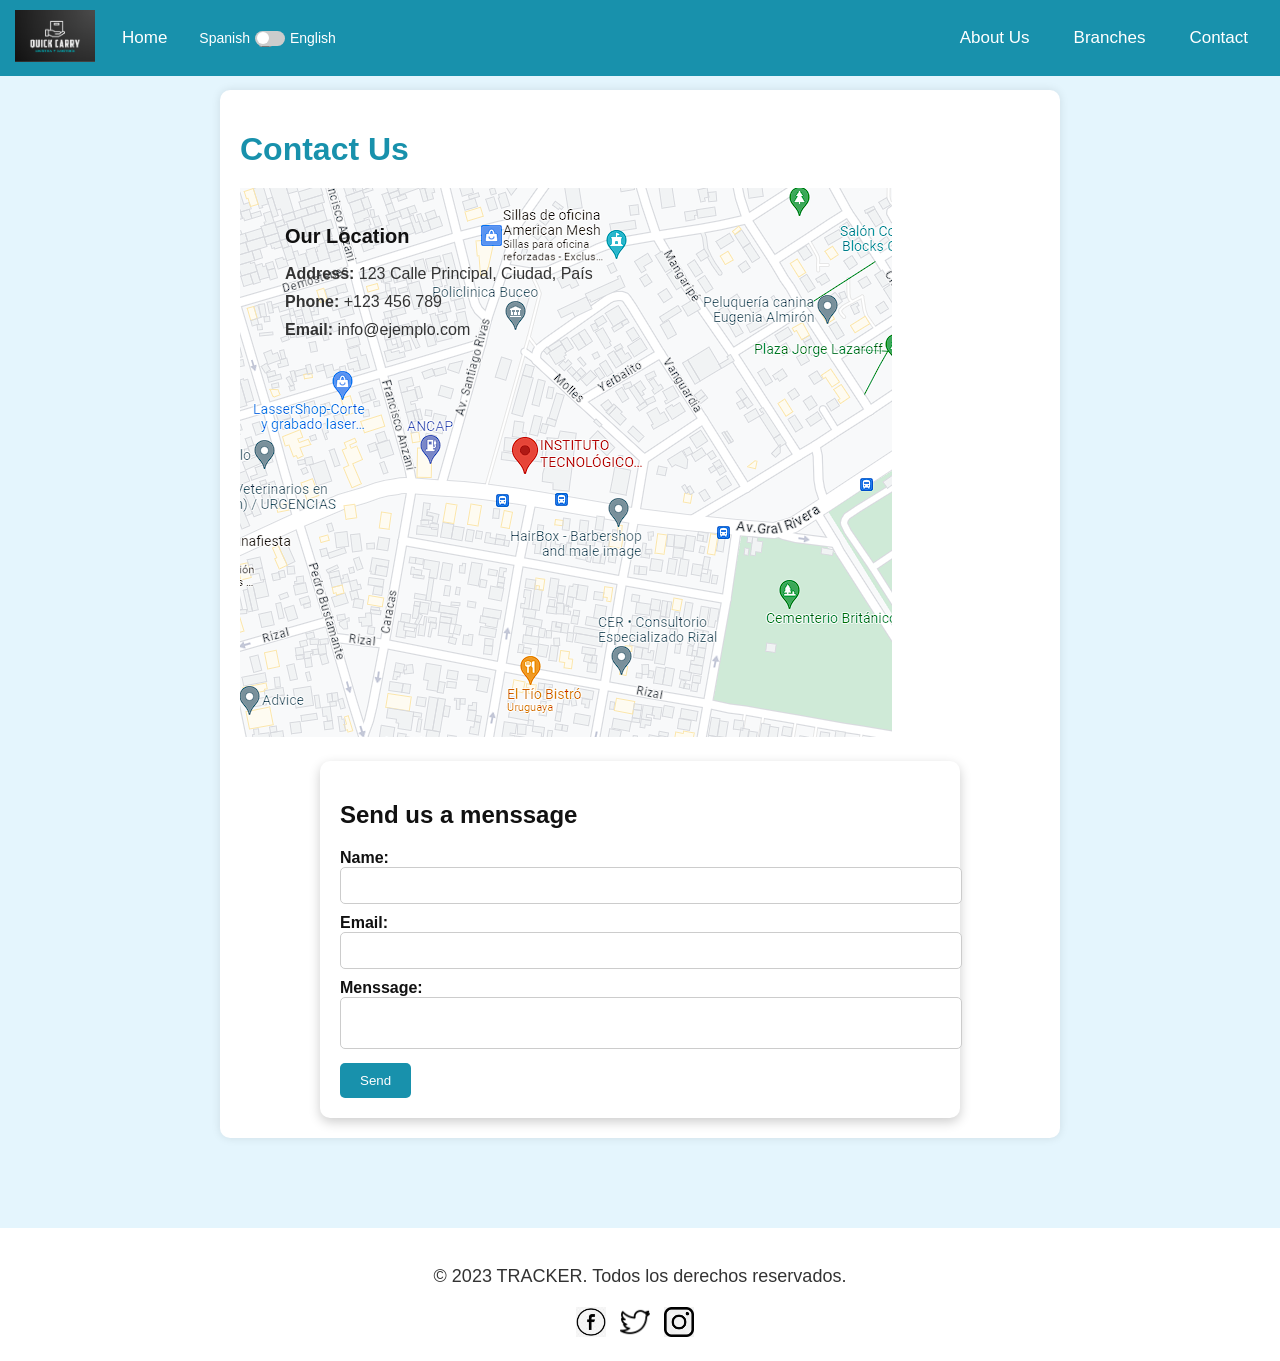
<file: Html EN/contacto.html>
<!DOCTYPE html>
<html lang="en">

<head>
  <meta charset="UTF-8">
  <meta name="viewport" content="width=device-width, initial-scale=1.0">
  <title>Contact</title>
  <link rel="stylesheet" href="/Css/contacto.css">
  <script src="/JavaScript/navbar.js"></script>
</head>

<body>
  <header>
    <nav>
      <div class="izquierda">
        <div class="logo">
          <img src="/Imagenes/quickcarry1.png" alt="QuickCarry Logo" />
        </div>
        <ul>
          <div class="elementoNav">
            <li><a href="index.html">Home</a></li>
          </div>
        </ul>
        <div class="idioma-container">
          <span class="idioma-label">Spanish</span>
          <label class="switch">
            <input type="checkbox" id="idiomaCheckbox">
            <span class="slider round"></span>
          </label>
          <span class="idioma-label">English</span>
        </div>
        <script>
          const checkbox = document.getElementById('idiomaCheckbox');

          checkbox.addEventListener('change', function () {
            if (checkbox.checked) {
              localStorage.setItem('idioma', 'ingles');
              window.location.href = '/HTML EN/contacto.html';
            } else {
              localStorage.setItem('idioma', 'espanol');
              window.location.href = '/HTML/contacto.html';
            }
          });

          const idiomaSeleccionado = localStorage.getItem('idioma');

          if (idiomaSeleccionado === 'ingles') {
            checkbox.checked = true;
          } else {
            checkbox.checked = false;
          }
        </script>
      </div>
      <div class="derecha">
        <ul>
          <div class="elementoNav">
            <li><a href="/Html EN/quienesSomos.html">About Us</a></li>
          </div>
          <div class="elementoNav">
            <li><a href="/Html EN/sucursales.html">Branches</a></li>
          </div>
          <div class="elementoNav">
            <li><a href="/Html EN/contacto.html">Contact</a></li>
          </div>
        </ul>
        <button id="menu-toggle" class="hamburger" aria-label="Open Menu">
          <span class="bar"></span>
          <span class="bar"></span>
          <span class="bar"></span>
        </button>
      </div>
    </nav>
  </header>

  <div class="contenedor">
    <h1>Contact Us</h1>
    <div class="informacion">
      <div class="mapa">
        <img src="/Imagenes/ubicacion.png" alt="Logo del QuickCarry"/>
      </div>
      <div class="detalles">
        <h2>Our Location</h2>
        <p><strong>Address:</strong> 123 Calle Principal, Ciudad, País</p>
        <p><strong>Phone:</strong> +123 456 789</p>
        <p><strong>Email:</strong> info@ejemplo.com</p>
      </div>
    </div>
    <form id="formulario-contacto" class="contact-form">
      <h2>Send us a menssage</h2>
      <div class="form-group">
        <label for="nombre">Name:</label>
        <input type="text" id="nombre" name="nombre" required>
      </div>
      <div class="form-group">
        <label for="email">Email:</label>
        <input type="email" id="email" name="email" required>
      </div>
      <div class="form-group">
        <label for="mensaje">Menssage:</label>
        <textarea id="mensaje" name="mensaje" required></textarea>
      </div>
      <button type="submit">Send</button>
    </form>
  </div>
  <footer>
    <p>&copy; 2023 TRACKER. Todos los derechos reservados.</p>
    <div class="social-icons">
      <a href="#"><img src="/Imagenes/facebook.png" alt="Facebook"></a>
      <a href="#"><img src="/Imagenes/twitter.png" alt="Twitter"></a>
      <a href="#"><img src="/Imagenes/instagram.png" alt="Instagram"></a>
    </div>
  </footer>
  <script src="/JavaScript/script.js"></script>
</body>

</html>
</file>
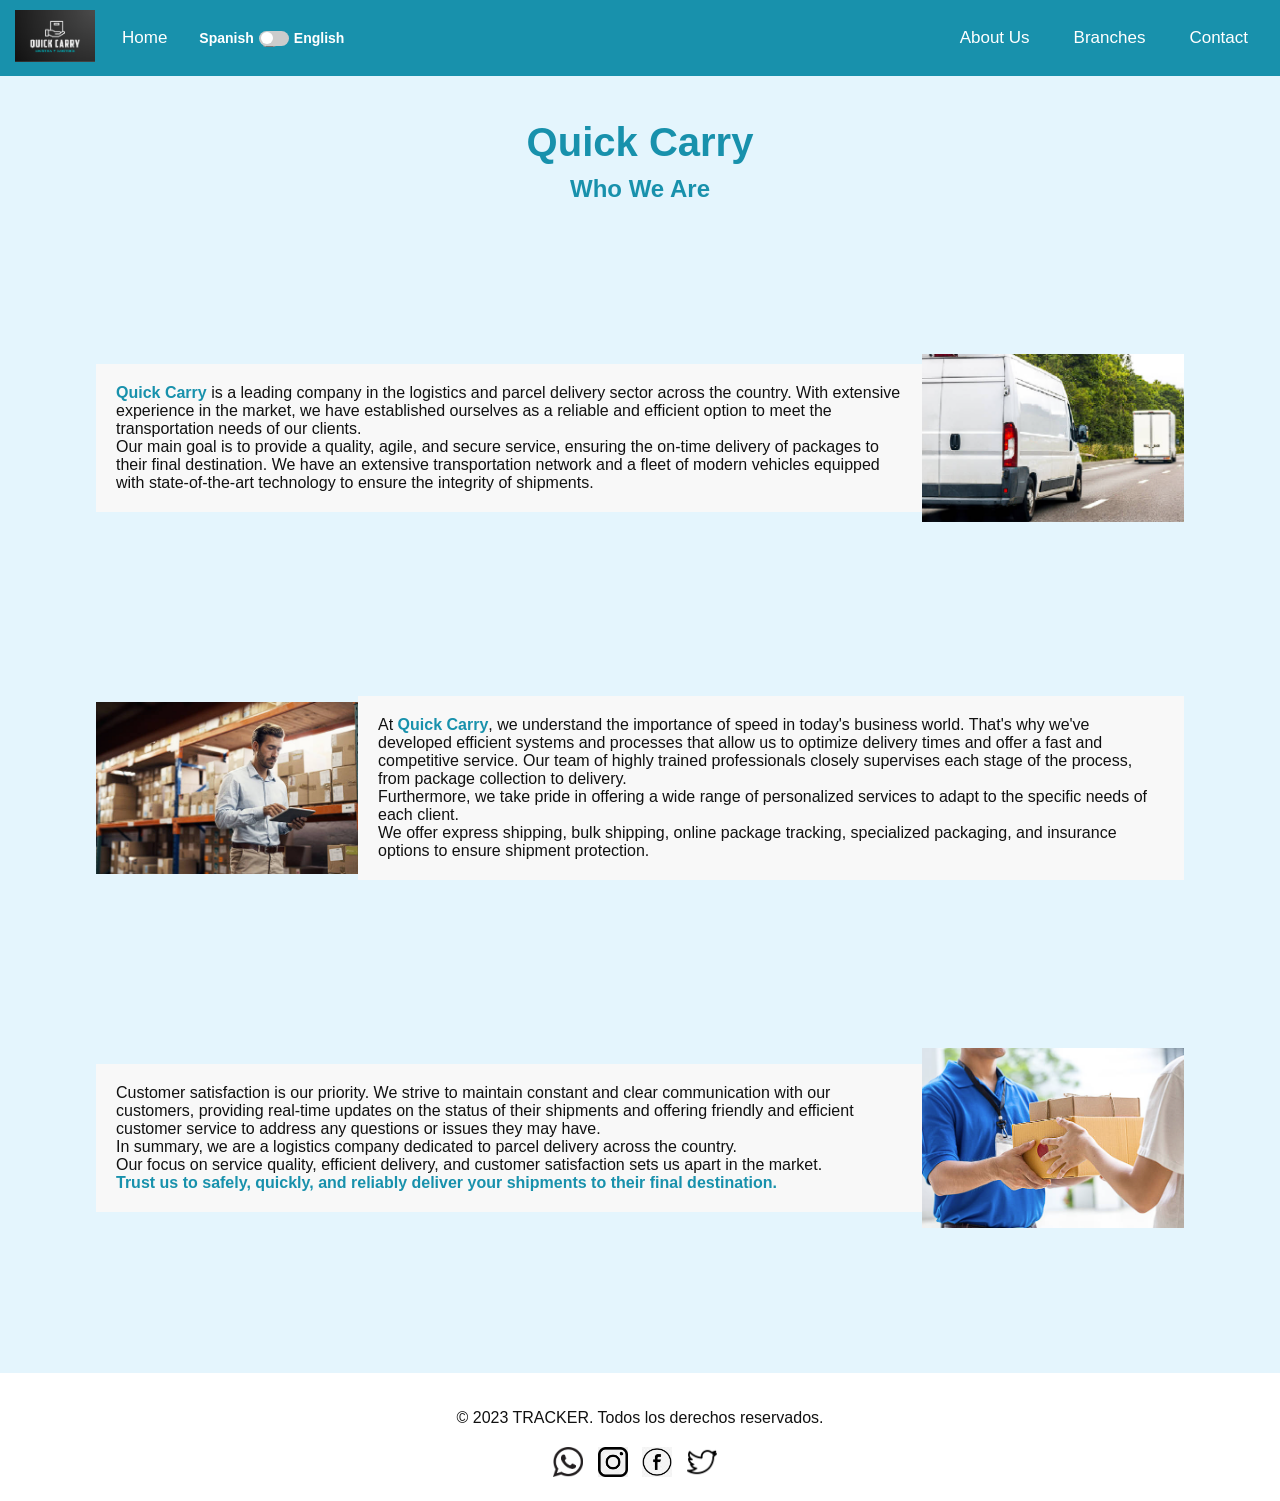
<file: Html EN/quienesSomos.html>
<!DOCTYPE html>
<html lang="en">

<head>
  <meta charset="UTF-8" />
  <meta name="viewport" content="width=device-width, initial-scale=1.0" />
  <title>Quick Carry</title>
  <link rel="stylesheet" href="/Css/quienesSomos.css" />
  <script src="/JavaScript/navbar.js"></script>
</head>

<body>
  <header>
    <nav>
      <div class="izquierda">
        <div class="logo">
          <img src="/Imagenes/quickcarry1.png" alt="QuickCarry Logo" />
        </div>
        <ul>
          <div class="elementoNav">
            <li><a href="index.html">Home</a></li>
          </div>
        </ul>
        <div class="idioma-container">
          <span class="idioma-label">Spanish</span>
          <label class="switch">
            <input type="checkbox" id="idiomaCheckbox">
            <span class="slider round"></span>
          </label>
          <span class="idioma-label">English</span>
        </div>
        <script>
          const checkbox = document.getElementById('idiomaCheckbox');

          checkbox.addEventListener('change', function () {
            if (checkbox.checked) {
              localStorage.setItem('idioma', 'ingles');
              window.location.href = '/HTML EN/quienesSomos.html';
            } else {
              localStorage.setItem('idioma', 'espanol');
              window.location.href = '/HTML/quienesSomos.html';
            }
          });

          const idiomaSeleccionado = localStorage.getItem('idioma');

          if (idiomaSeleccionado === 'ingles') {
            checkbox.checked = true;
          } else {
            checkbox.checked = false;
          }
        </script>
      </div>
      <div class="derecha">
        <ul>
        <ul>
          <div class="elementoNav">
            <li><a href="/Html EN/quienesSomos.html">About Us</a></li>
          </div>
          <div class="elementoNav">
            <li><a href="/Html EN/sucursales.html">Branches</a></li>
          </div>
          <div class="elementoNav">
            <li><a href="/Html EN/contacto.html">Contact</a></li>
          </div>
        </ul>
        <button id="menu-toggle" class="hamburger" aria-label="Open Menu">
          <span class="bar"></span>
          <span class="bar"></span>
          <span class="bar"></span>
        </button>
      </div>
    </nav>
  </header>

  <div class="titulo">
    <h1>Quick Carry</h1>
    <h2>Who We Are</h2>
  </div>

  <div class="container">
    <div class="fila">
      <div class="div1">
        <p>
          <span>Quick Carry</span> is a leading company in the logistics and parcel delivery sector across the country.
          With extensive experience in the market, we have established ourselves as a reliable and efficient option to
          meet the transportation needs of our clients.
          <br />
          Our main goal is to provide a quality, agile, and secure service, ensuring the on-time delivery of packages to
          their final destination. We have an extensive transportation network and a fleet of modern vehicles equipped
          with state-of-the-art technology to ensure the integrity of shipments.
        </p>
      </div>
      <div class="div2">
        <img src="/Imagenes/flete.png" alt="" />
      </div>
    </div>
    <div class="fila" id="columnaRevertida">
      <div class="div2">
        <img src="/Imagenes/empleado.png" alt="" />
      </div>
      <div class="div1">
        <p>
          At <span>Quick Carry</span>, we understand the importance of speed in today's business world. That's why we've
          developed efficient systems and processes that allow us to optimize delivery times and offer a fast and
          competitive service. Our team of highly trained professionals closely supervises each stage of the process,
          from package collection to delivery.
          <br />
          Furthermore, we take pride in offering a wide range of personalized services to adapt to the specific needs of
          each client.
          <br />
          We offer express shipping, bulk shipping, online package tracking, specialized packaging, and insurance
          options to ensure shipment protection.
        </p>
      </div>
    </div>
    <div class="fila">
      <div class="div1">
        <p>
          Customer satisfaction is our priority. We strive to maintain constant and clear communication with our
          customers, providing real-time updates on the status of their shipments and offering friendly and efficient
          customer service to address any questions or issues they may have.
          <br />
          In summary, we are a logistics company dedicated to parcel delivery across the country.
          <br />
          Our focus on service quality, efficient delivery, and customer satisfaction sets us apart in the market.
          <br />
          <span class="resaltado">Trust us to safely, quickly, and reliably deliver your shipments to their final
            destination.</span>
        </p>
      </div>
      <div class="div2">
        <img src="/Imagenes/entrega.png" alt="" />
      </div>
    </div>
  </div>

  <footer>
    <p>&copy; 2023 TRACKER. Todos los derechos reservados.</p>
    <div class="social-icons">
      <a href="#"><img src="/Imagenes/whatsapp.png" alt="WhatsApp" /></a>
      <a href="#"><img src="/Imagenes/instagram.png" alt="Instagram" /></a>
      <a href="#"><img src="/Imagenes/facebook.png" alt="Facebook" /></a>
      <a href="#"><img src="/Imagenes/twitter.png" alt="Twitter" /></a>
    </div>
  </footer>
</body>

</html>
</file>
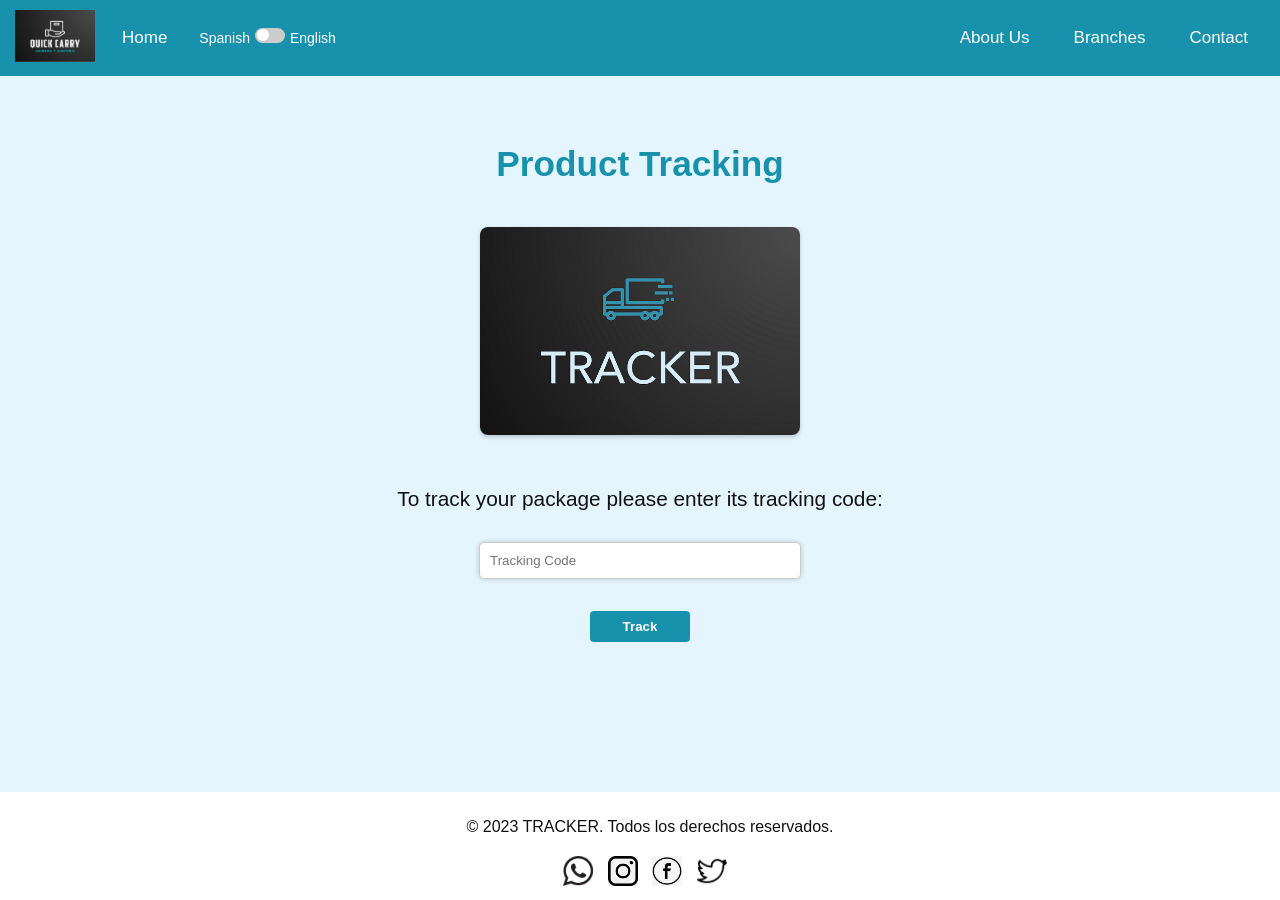
<file: Html EN/seguimiento.html>
<!DOCTYPE html>
<html lang="en">
<head>
    <meta charset="UTF-8">
    <meta name="viewport" content="width=device-width, initial-scale=1.0">
    <title>Seguimiento</title>
    <link rel="stylesheet" href="/Css/seguimiento.css">
    <script src="/JavaScript/navbar.js"></script>
    <script src="/JavaScript/seguimiento.js"></script>
</head>
<body>
  <header>
    <nav>
      <div class="izquierda">
        <div class="logo">
          <img src="/Imagenes/quickcarry1.png" alt="Logo del QuickCarry" />
        </div>
        <ul>
          <div class="elementoNav">
            <li><a href="/Html EN/index.html">Home</a></li>
          </div>
        </ul>
        <div class="idioma-container">
          <span class="idioma-label">Spanish</span>
          <label class="switch">
            <input type="checkbox" id="idiomaCheckbox">
            <span class="slider round"></span>
          </label>
          <span class="idioma-label">English</span>
        </div>
        <script>
          const checkbox = document.getElementById('idiomaCheckbox');

          checkbox.addEventListener('change', function () {
            if (checkbox.checked) {
              localStorage.setItem('idioma', 'ingles');
              window.location.href = '/HTML EN/seguimiento.html';
            } else {
              localStorage.setItem('idioma', 'espanol');
              window.location.href = '/HTML/seguimiento.html';
            }
          });

          const idiomaSeleccionado = localStorage.getItem('idioma');

          if (idiomaSeleccionado === 'ingles') {
            checkbox.checked = true;
          } else {
            checkbox.checked = false;
          }
        </script>
      </div>
      <div class="derecha">
            <ul>
              <div class="elementoNav">
                <li><a href="/Html EN/quienesSomos.html">About Us</a></li>
              </div>
              <div class="elementoNav">
                <li><a href="/Html EN/sucursales.html">Branches</a></li>
              </div>
              <div class="elementoNav">
                <li><a href="/Html EN/contacto.html">Contact</a></li>
              </div>
            </ul>
            <button id="menu-toggle" class="hamburger" aria-label="Abrir menú">
              <span class="bar"></span>
              <span class="bar"></span>
              <span class="bar"></span>
            </button>
          </div>
        </nav>
      </header>

      <h1>Product Tracking</h1>

      <div class="container">

        <div id="logo">
            <img src="/Imagenes/LogoDelSistema.png" alt="Logo Tracker" >
        </div>

        <div class="formRastreo">
            <form method="get" id="rastrearForm">
                <label for="codRastreo">To track your package please enter its tracking code:</label>
                <input type="text" name="codRastreo" id="codRastreo" placeholder="Tracking Code" required>
                <button type="submit" id="rastrear">Track</button>
            </form>
        </div>
      </div>

      <footer>
        <p>&copy; 2023 TRACKER. Todos los derechos reservados.</p>
        <div class="social-icons">
          <a href="#"><img src="/Imagenes/whatsapp.png" alt="WhatsApp" /></a>
          <a href="#"><img src="/Imagenes/instagram.png" alt="Instagram" /></a>
          <a href="#"><img src="/Imagenes/facebook.png" alt="Facebook" /></a>
          <a href="#"><img src="/Imagenes/twitter.png" alt="Twitter" /></a>
        </div>
      </footer>

      <script src="/node_modules/sweetalert2/dist/sweetalert2.all.min.js"></script>
</body>
</html>
</file>
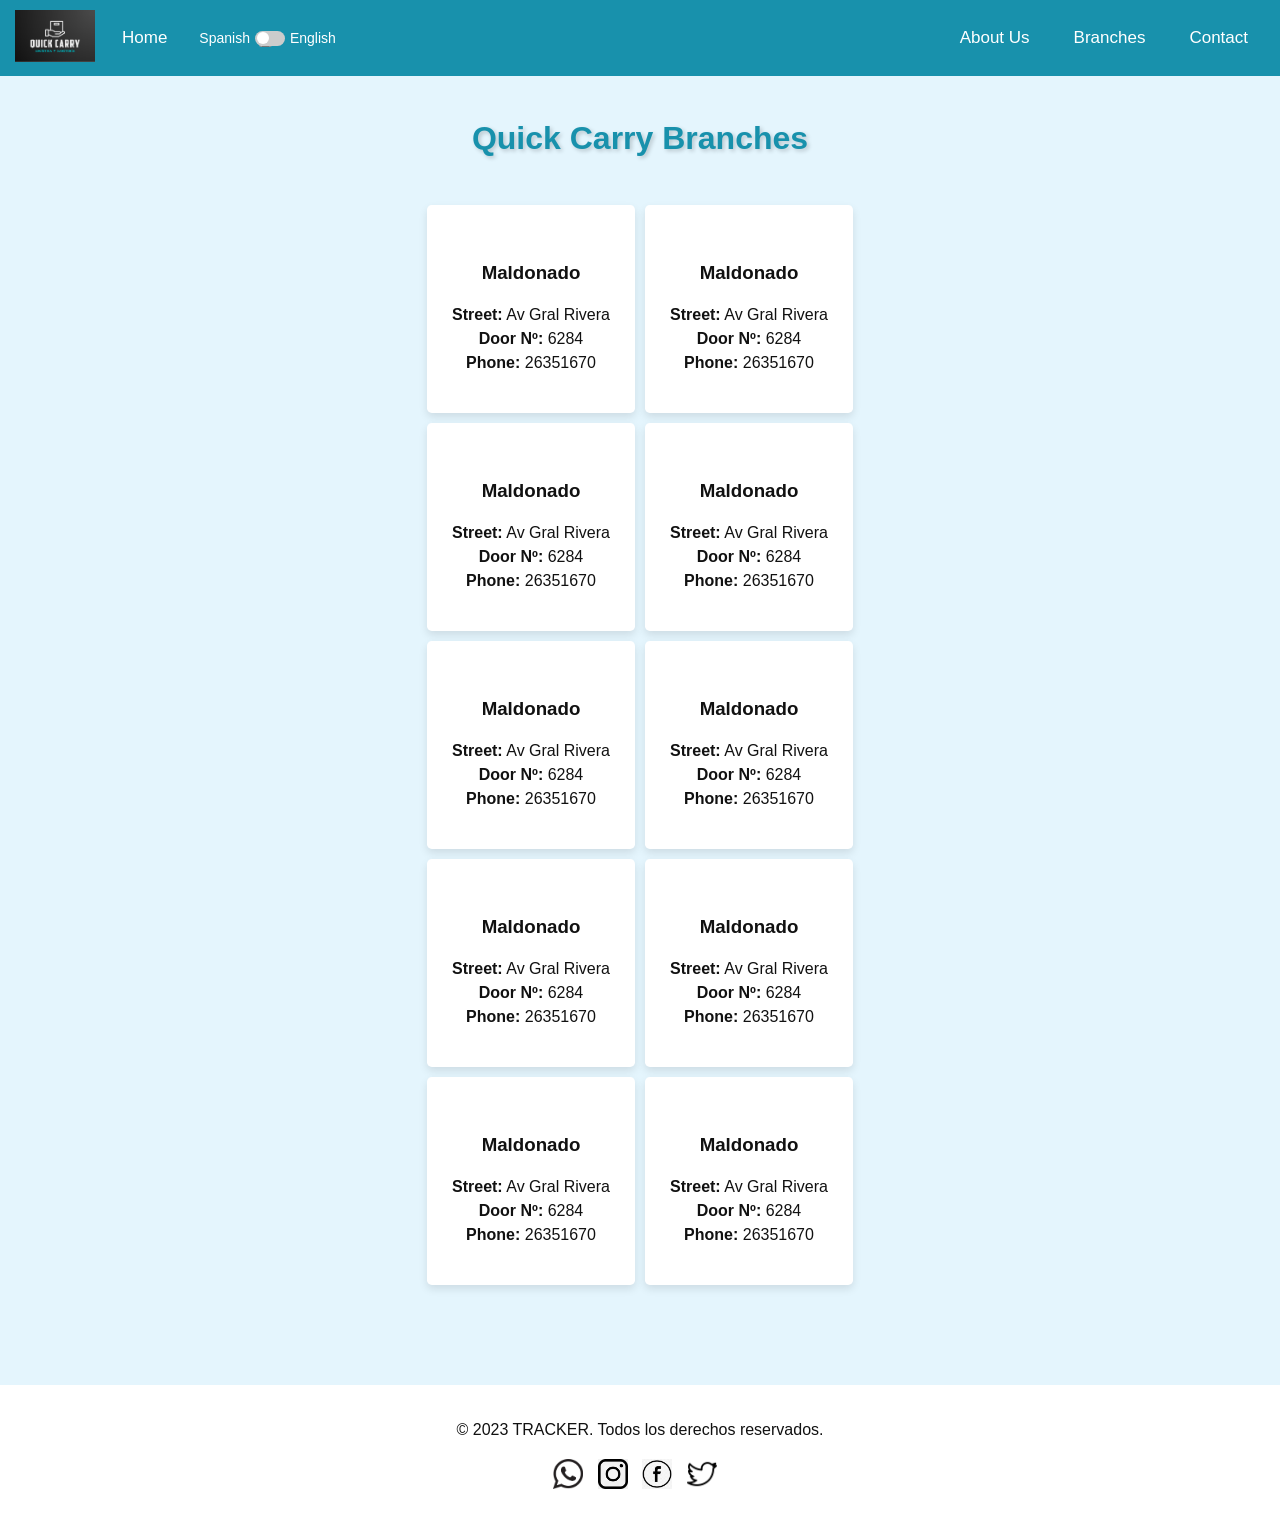
<file: Html EN/sucursales.html>
<!DOCTYPE html>
<html lang="en">

<head>
  <meta charset="UTF-8">
  <meta name="viewport" content="width=device-width, initial-scale=1.0">
  <title>Sucursales</title>
  <link rel="stylesheet" href="/Css/sucursales.css">
  <script src="/JavaScript/navbar.js"></script>
</head>

<body>
  <header>
    <nav>
      <div class="izquierda">
        <div class="logo">
          <img src="/Imagenes/quickcarry1.png" alt="QuickCarry Logo" />
        </div>
        <ul>
          <div class="elementoNav">
            <li><a href="index.html">Home</a></li>
          </div>
        </ul>
        <div class="idioma-container">
          <span class="idioma-label">Spanish</span>
          <label class="switch">
            <input type="checkbox" id="idiomaCheckbox">
            <span class="slider round"></span>
          </label>
          <span class="idioma-label">English</span>
        </div>
        <script>
          const checkbox = document.getElementById('idiomaCheckbox');

          checkbox.addEventListener('change', function () {
            if (checkbox.checked) {
              localStorage.setItem('idioma', 'ingles');
              window.location.href = '/HTML EN/sucursales.html';
            } else {
              localStorage.setItem('idioma', 'espanol');
              window.location.href = '/HTML/sucursales.html';
            }
          });

          const idiomaSeleccionado = localStorage.getItem('idioma');

          if (idiomaSeleccionado === 'ingles') {
            checkbox.checked = true;
          } else {
            checkbox.checked = false;
          }
        </script>
      </div>
      <div class="derecha">
        <ul>
          <div class="elementoNav">
            <li><a href="/Html EN/quienesSomos.html">About Us</a></li>
          </div>
          <div class="elementoNav">
            <li><a href="/Html EN/sucursales.html">Branches</a></li>
          </div>
          <div class="elementoNav">
            <li><a href="/Html EN/contacto.html">Contact</a></li>
          </div>
        </ul>
        <button id="menu-toggle" class="hamburger" aria-label="Open Menu">
          <span class="bar"></span>
          <span class="bar"></span>
          <span class="bar"></span>
        </button>
      </div>
    </nav>
  </header>

  <h1>Quick Carry Branches</h1>

  <div class="container">
    <div class="sucursal">
      <h3>Maldonado</h3>
      <span><span class="negrita">Street:</span> Av Gral Rivera</span>
      <span><span class="negrita">Door Nº:</span> 6284</span>
      <span><span class="negrita">Phone:</span> 26351670</span>
    </div>
    <div class="sucursal">
      <h3>Maldonado</h3>
      <span><span class="negrita">Street:</span> Av Gral Rivera</span>
      <span><span class="negrita">Door Nº:</span> 6284</span>
      <span><span class="negrita">Phone:</span> 26351670</span>
    </div>
    <div class="sucursal">
      <h3>Maldonado</h3>
      <span><span class="negrita">Street:</span> Av Gral Rivera</span>
      <span><span class="negrita">Door Nº:</span> 6284</span>
      <span><span class="negrita">Phone:</span> 26351670</span>
    </div>
    <div class="sucursal">
      <h3>Maldonado</h3>
      <span><span class="negrita">Street:</span> Av Gral Rivera</span>
      <span><span class="negrita">Door Nº:</span> 6284</span>
      <span><span class="negrita">Phone:</span> 26351670</span>
    </div>
    <div class="sucursal">
      <h3>Maldonado</h3>
      <span><span class="negrita">Street:</span> Av Gral Rivera</span>
      <span><span class="negrita">Door Nº:</span> 6284</span>
      <span><span class="negrita">Phone:</span> 26351670</span>
    </div>
    <div class="sucursal">
      <h3>Maldonado</h3>
      <span><span class="negrita">Street:</span> Av Gral Rivera</span>
      <span><span class="negrita">Door Nº:</span> 6284</span>
      <span><span class="negrita">Phone:</span> 26351670</span>
    </div>
    <div class="sucursal">
      <h3>Maldonado</h3>
      <span><span class="negrita">Street:</span> Av Gral Rivera</span>
      <span><span class="negrita">Door Nº:</span> 6284</span>
      <span><span class="negrita">Phone:</span> 26351670</span>
    </div>
    <div class="sucursal">
      <h3>Maldonado</h3>
      <span><span class="negrita">Street:</span> Av Gral Rivera</span>
      <span><span class="negrita">Door Nº:</span> 6284</span>
      <span><span class="negrita">Phone:</span> 26351670</span>
    </div>
    <div class="sucursal">
      <h3>Maldonado</h3>
      <span><span class="negrita">Street:</span> Av Gral Rivera</span>
      <span><span class="negrita">Door Nº:</span> 6284</span>
      <span><span class="negrita">Phone:</span> 26351670</span>
    </div>
    <div class="sucursal">
      <h3>Maldonado</h3>
      <span><span class="negrita">Street:</span> Av Gral Rivera</span>
      <span><span class="negrita">Door Nº:</span> 6284</span>
      <span><span class="negrita">Phone:</span> 26351670</span>
    </div>
  </div>

  <footer>
    <p>&copy; 2023 TRACKER. Todos los derechos reservados.</p>
    <div class="social-icons">
      <a href="#"><img src="/Imagenes/whatsapp.png" alt="WhatsApp" /></a>
      <a href="#"><img src="/Imagenes/instagram.png" alt="Instagram" /></a>
      <a href="#"><img src="/Imagenes/facebook.png" alt="Facebook" /></a>
      <a href="#"><img src="/Imagenes/twitter.png" alt="Twitter" /></a>
    </div>
  </footer>
</body>

</html>
</file>
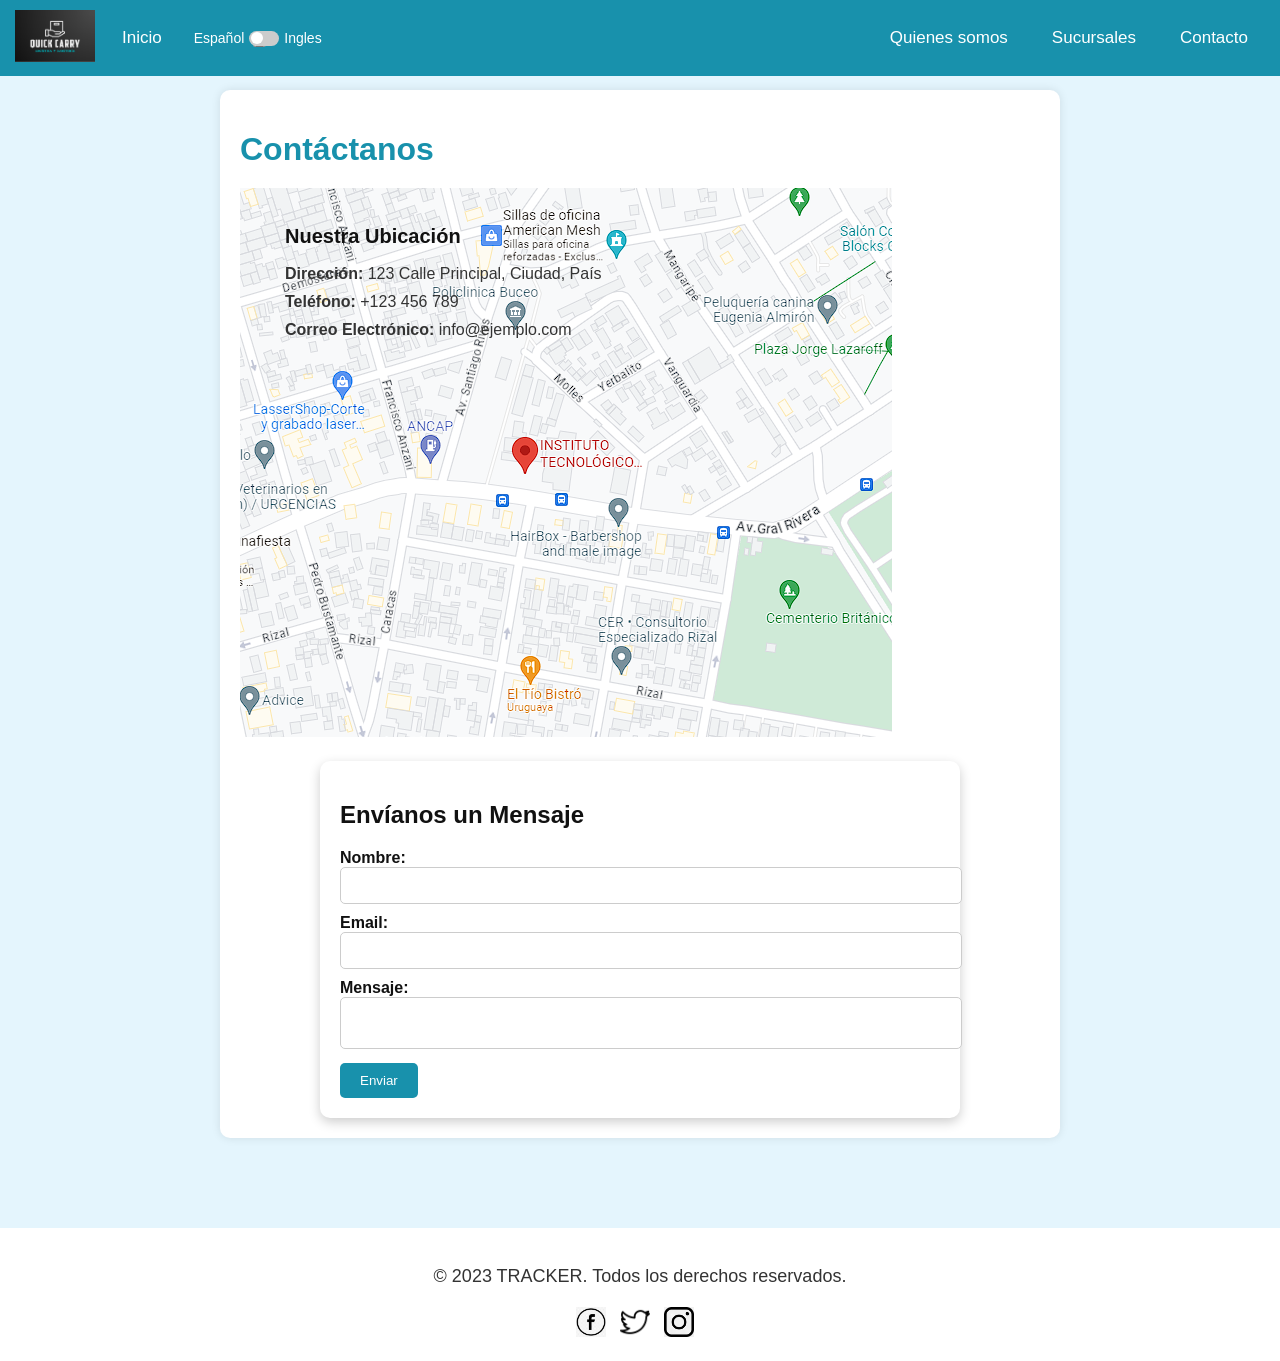
<file: Html/contacto.html>
<!DOCTYPE html>
<html lang="en">

<head>
  <meta charset="UTF-8">
  <meta name="viewport" content="width=device-width, initial-scale=1.0">
  <title>Contacto</title>
  <link rel="stylesheet" href="/Css/contacto.css">
  <script src="/JavaScript/navbar.js"></script>
</head>

<body>
  <header>
    <nav>
      <div class="izquierda">
        <div class="logo">
          <img src="/Imagenes/quickcarry1.png" alt="Logo del QuickCarry" />
        </div>
        <ul>
          <div class="elementoNav">
            <li><a href="index.html">Inicio</a></li>
          </div>
        </ul>
        <div class="idioma-container">
          <span class="idioma-label">Español</span>
          <label class="switch">
            <input type="checkbox" id="idiomaCheckbox">
            <span class="slider round"></span>
          </label>
          <span class="idioma-label">Ingles</span>
        </div>
        <script>
          const checkbox = document.getElementById('idiomaCheckbox');

          checkbox.addEventListener('change', function () {
            if (checkbox.checked) {
              localStorage.setItem('idioma', 'ingles');
              window.location.href = '/HTML EN/contacto.html';
            } else {
              localStorage.setItem('idioma', 'espanol');
              window.location.href = '/HTML/contacto.html';
            }
          });

          const idiomaSeleccionado = localStorage.getItem('idioma');

          if (idiomaSeleccionado === 'ingles') {
            checkbox.checked = true;
          } else {
            checkbox.checked = false;
          }
        </script>
      </div>
      <div class="derecha">
        <ul>
          <div class="elementoNav">
            <li><a href="/Html/quienesSomos.html">Quienes somos</a></li>
          </div>
          <div class="elementoNav">
            <li><a href="/Html/sucursales.html">Sucursales</a></li>
          </div>
          <div class="elementoNav">
            <li><a href="/Html/contacto.html">Contacto</a></li>
          </div>
        </ul>
        <button id="menu-toggle" class="hamburger" aria-label="Abrir menú">
          <span class="bar"></span>
          <span class="bar"></span>
          <span class="bar"></span>
        </button>
      </div>
    </nav>
  </header>

  <div class="contenedor">
    <h1>Contáctanos</h1>
    <div class="informacion">
      <div class="mapa">
        <img src="/Imagenes/ubicacion.png" alt="Mapa" />
      </div>
      <div class="detalles">
        <h2>Nuestra Ubicación</h2>
        <p><strong>Dirección:</strong> 123 Calle Principal, Ciudad, País</p>
        <p><strong>Teléfono:</strong> +123 456 789</p>
        <p><strong>Correo Electrónico:</strong> info@ejemplo.com</p>
      </div>
    </div>
    <form id="formulario-contacto" class="contact-form">
      <h2>Envíanos un Mensaje</h2>
      <div class="form-group">
        <label for="nombre">Nombre:</label>
        <input type="text" id="nombre" name="nombre" required>
      </div>
      <div class="form-group">
        <label for="email">Email:</label>
        <input type="email" id="email" name="email" required>
      </div>
      <div class="form-group">
        <label for="mensaje">Mensaje:</label>
        <textarea id="mensaje" name="mensaje" required></textarea>
      </div>
      <button type="submit">Enviar</button>
    </form>
  </div>
  <footer>
    <p>&copy; 2023 TRACKER. Todos los derechos reservados.</p>
    <div class="social-icons">
      <a href="#"><img src="/Imagenes/facebook.png" alt="Facebook"></a>
      <a href="#"><img src="/Imagenes/twitter.png" alt="Twitter"></a>
      <a href="#"><img src="/Imagenes/instagram.png" alt="Instagram"></a>
    </div>
  </footer>
  <script src="/JavaScript/script.js"></script>
</body>

</html>
</file>
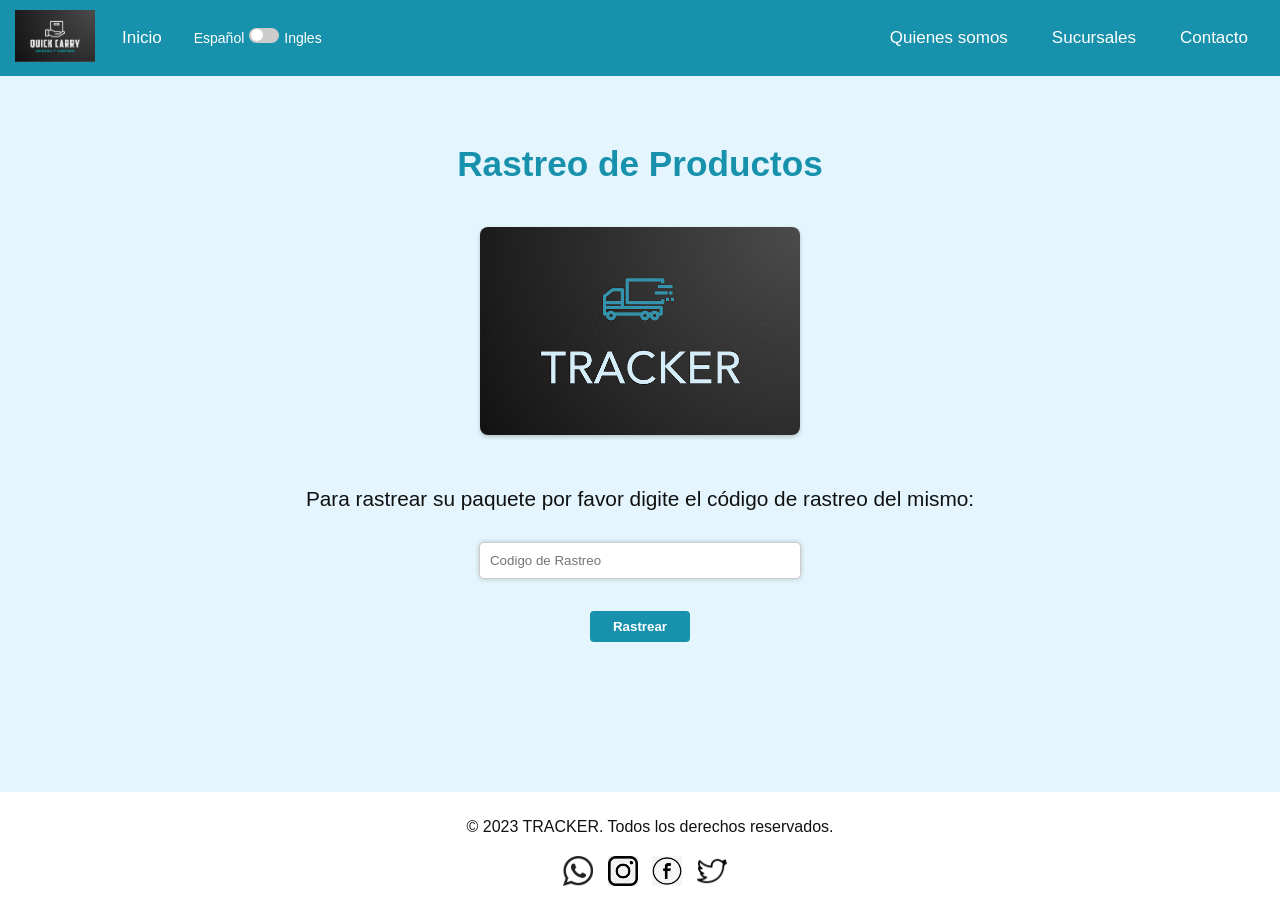
<file: Html/infoPaquetes.html>
<!DOCTYPE html>
<html lang="en">
  <head>
    <meta charset="UTF-8" />
    <meta name="viewport" content="width=device-width, initial-scale=1.0" />
    <title>Datos del Paquete</title>
    <link rel="stylesheet" href="/Css/infoPaquetes.css" />
    <link
      rel="stylesheet"
      href="https://cdnjs.cloudflare.com/ajax/libs/font-awesome/6.0.0-beta3/css/all.min.css"
    />
    <script src="/JavaScript/navbar.js"></script>
    <script src="/JavaScript/infoPaquete.js"></script>
  </head>

  <body>
    <header>
      <nav>
        <div class="izquierda">
          <div class="logo">
            <img src="/Imagenes/quickcarry1.png" alt="Logo del QuickCarry" />
          </div>
          <ul>
            <div class="elementoNav">
              <li><a href="index.html">Inicio</a></li>
            </div>
          </ul>
          <div class="idioma-container">
            <span class="idioma-label">Español</span>
            <label class="switch">
              <input type="checkbox" id="idiomaCheckbox">
              <span class="slider round"></span>
            </label>
            <span class="idioma-label">Ingles</span>
          </div>
          <script>
            const checkbox = document.getElementById('idiomaCheckbox');
  
            checkbox.addEventListener('change', function () {
              if (checkbox.checked) {
                localStorage.setItem('idioma', 'ingles');
                location.reload();
                //window.location.href = '/HTML EN/infoPaquetes.html';
              } else {
                localStorage.setItem('idioma', 'espanol');
                location.reload();
               //window.location.href = '/HTML/infoPaquetes.html';
              }
            });
  
            const idiomaSeleccionado = localStorage.getItem('idioma');
  
            if (idiomaSeleccionado === 'ingles') {
              checkbox.checked = true;
            } else {
              checkbox.checked = false;
            }
          </script>
        </div>
        <div class="derecha">
          <ul>
            <div class="elementoNav">
              <li><a href="/Html/quienesSomos.html">Quienes somos</a></li>
            </div>
            <div class="elementoNav">
              <li><a href="/Html/sucursales.html">Sucursales</a></li>
            </div>
            <div class="elementoNav">
              <li><a href="/Html/contacto.html">Contacto</a></li>
            </div>
          </ul>
          <button id="menu-toggle" class="hamburger" aria-label="Abrir menú">
            <span class="bar"></span>
            <span class="bar"></span>
            <span class="bar"></span>
          </button>
        </div>
      </nav>
    </header>

    <div class="container">
      <h1>Datos del Paquete</h1>
      <div class="datos" id="datos">
      </div>
      <a href="/Html/seguimiento.html" class="btn-volver" id="volver">Volver</a>
    </div>

    <footer>
        <p>&copy; 2023 TRACKER. Todos los derechos reservados.</p>
        <div class="social-icons">
          <a href="#"><img src="/Imagenes/whatsapp.png" alt="WhatsApp" /></a>
          <a href="#"><img src="/Imagenes/instagram.png" alt="Instagram" /></a>
          <a href="#"><img src="/Imagenes/facebook.png" alt="Facebook" /></a>
          <a href="#"><img src="/Imagenes/twitter.png" alt="Twitter" /></a>
        </div>
    </footer>

    <script src="/node_modules/sweetalert2/dist/sweetalert2.all.min.js"></script>

  </body>
</html>
</file>
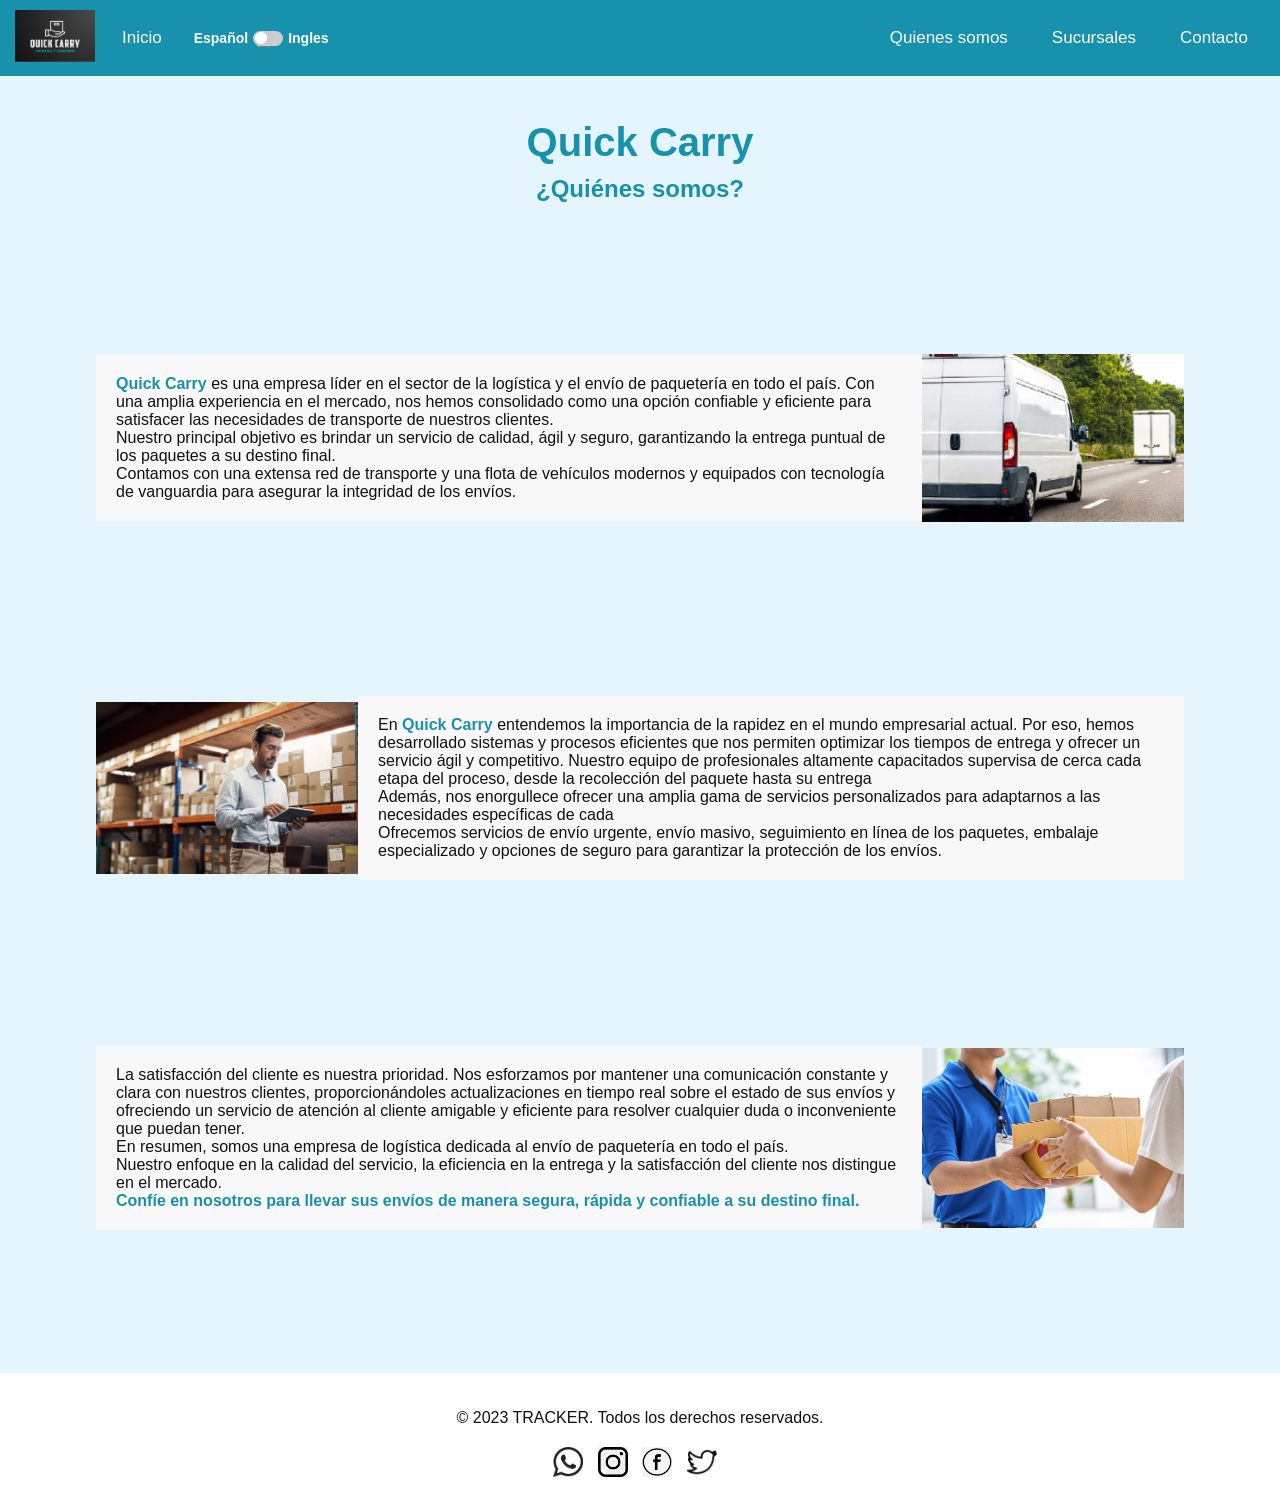
<file: Html/quienesSomos.html>
<!DOCTYPE html>
<html lang="en">
  <head>
    <meta charset="UTF-8" />
    <meta name="viewport" content="width=device-width, initial-scale=1.0" />
    <title>Quick Carry</title>
    <link rel="stylesheet" href="/Css/quienesSomos.css" />
    <script src="/JavaScript/navbar.js"></script>
  </head>

  <body>
    <header>
      <nav>
        <div class="izquierda">
          <div class="logo">
            <img src="/Imagenes/quickcarry1.png" alt="QuickCarry Logo" />
          </div>
          <ul>
            <div class="elementoNav">
              <li><a href="index.html">Inicio</a></li>
            </div>
          </ul>
          <div class="idioma-container">
            <span class="idioma-label">Español</span>
            <label class="switch">
              <input type="checkbox" id="idiomaCheckbox">
              <span class="slider round"></span>
            </label>
            <span class="idioma-label">Ingles</span>
          </div>
          <script>
            const checkbox = document.getElementById('idiomaCheckbox');
  
            checkbox.addEventListener('change', function () {
              if (checkbox.checked) {
                localStorage.setItem('idioma', 'ingles');
                window.location.href = '/HTML EN/quienesSomos.html';
              } else {
                localStorage.setItem('idioma', 'espanol');
                window.location.href = '/HTML/quienesSomos.html';
              }
            });
  
            const idiomaSeleccionado = localStorage.getItem('idioma');
  
            if (idiomaSeleccionado === 'ingles') {
              checkbox.checked = true;
            } else {
              checkbox.checked = false;
            }
          </script>
        </div>
        <div class="derecha">
          <ul>
            <div class="elementoNav">
              <li><a href="/Html/quienesSomos.html">Quienes somos</a></li>
            </div>
            <div class="elementoNav">
              <li><a href="/Html/sucursales.html">Sucursales</a></li>
            </div>
            <div class="elementoNav">
              <li><a href="/Html/contacto.html">Contacto</a></li>
            </div>
          </ul>
          <button id="menu-toggle" class="hamburger" aria-label="Abrir menú">
            <span class="bar"></span>
            <span class="bar"></span>
            <span class="bar"></span>
          </button>
        </div>
      </nav>
    </header>

    <div class="titulo">
      <h1>Quick Carry</h1>
      <h2>¿Quiénes somos?</h2>
    </div>

    <div class="container">
      <div class="fila">
        <div class="div1">
          <p>
            <span>Quick Carry</span> es una empresa líder en el sector de la logística y el
            envío de paquetería en todo el país. Con una amplia experiencia en
            el mercado, nos hemos consolidado como una opción confiable y
            eficiente para satisfacer las necesidades de transporte de nuestros
            clientes.
            <br />

            Nuestro principal objetivo es brindar un servicio de calidad, ágil y
            seguro, garantizando la entrega puntual de los paquetes a su destino
            final. <br />
            Contamos con una extensa red de transporte y una flota de vehículos
            modernos y equipados con tecnología de vanguardia para asegurar la
            integridad de los envíos.
          </p>
        </div>
        <div class="div2">
          <img src="/Imagenes/flete.png" alt="" />
        </div>
      </div>
      <div class="fila" id="columnaRevertida">
        <div class="div2">
          <img src="/Imagenes/empleado.png" alt="" />
        </div>
        <div class="div1">
          <p>
            En <span>Quick Carry</span> entendemos la importancia de la rapidez en el mundo
            empresarial actual. Por eso, hemos desarrollado sistemas y procesos
            eficientes que nos permiten optimizar los tiempos de entrega y
            ofrecer un servicio ágil y competitivo. Nuestro equipo de
            profesionales altamente capacitados supervisa de cerca cada etapa
            del proceso, desde la recolección del paquete hasta su entrega
            <br />
            Además, nos enorgullece ofrecer una amplia gama de servicios
            personalizados para adaptarnos a las necesidades específicas de cada
            <br />
            Ofrecemos servicios de envío urgente, envío masivo, seguimiento en
            línea de los paquetes, embalaje especializado y opciones de seguro
            para garantizar la protección de los envíos.
          </p>
        </div>
      </div>
      <div class="fila">
        <div class="div1">
          <p>
            La satisfacción del cliente es nuestra prioridad.
            Nos esforzamos por mantener una comunicación constante y clara con
            nuestros clientes, proporcionándoles actualizaciones en tiempo real
            sobre el estado de sus envíos y ofreciendo un servicio de atención
            al cliente amigable y eficiente para resolver cualquier duda o
            inconveniente que puedan tener. <br />
            En resumen, somos una empresa de logística dedicada al envío de
            paquetería en todo el país. <br />
            Nuestro enfoque en la calidad del servicio, la eficiencia en la
            entrega y la satisfacción del cliente nos distingue en el mercado.
            <br />
            <span class="resaltado">Confíe en nosotros para llevar sus envíos de manera segura, rápida y
            confiable a su destino final.</span>
          </p>
        </div>
        <div class="div2">
          <img src="/Imagenes/entrega.png" alt="" />
        </div>
      </div>
    </div>

    <footer>
      <p>&copy; 2023 TRACKER. Todos los derechos reservados.</p>
      <div class="social-icons">
        <a href="#"><img src="/Imagenes/whatsapp.png" alt="WhatsApp" /></a>
        <a href="#"><img src="/Imagenes/instagram.png" alt="Instagram" /></a>
        <a href="#"><img src="/Imagenes/facebook.png" alt="Facebook" /></a>
        <a href="#"><img src="/Imagenes/twitter.png" alt="Twitter" /></a>
      </div>
    </footer>
  </body>
</html>
</file>
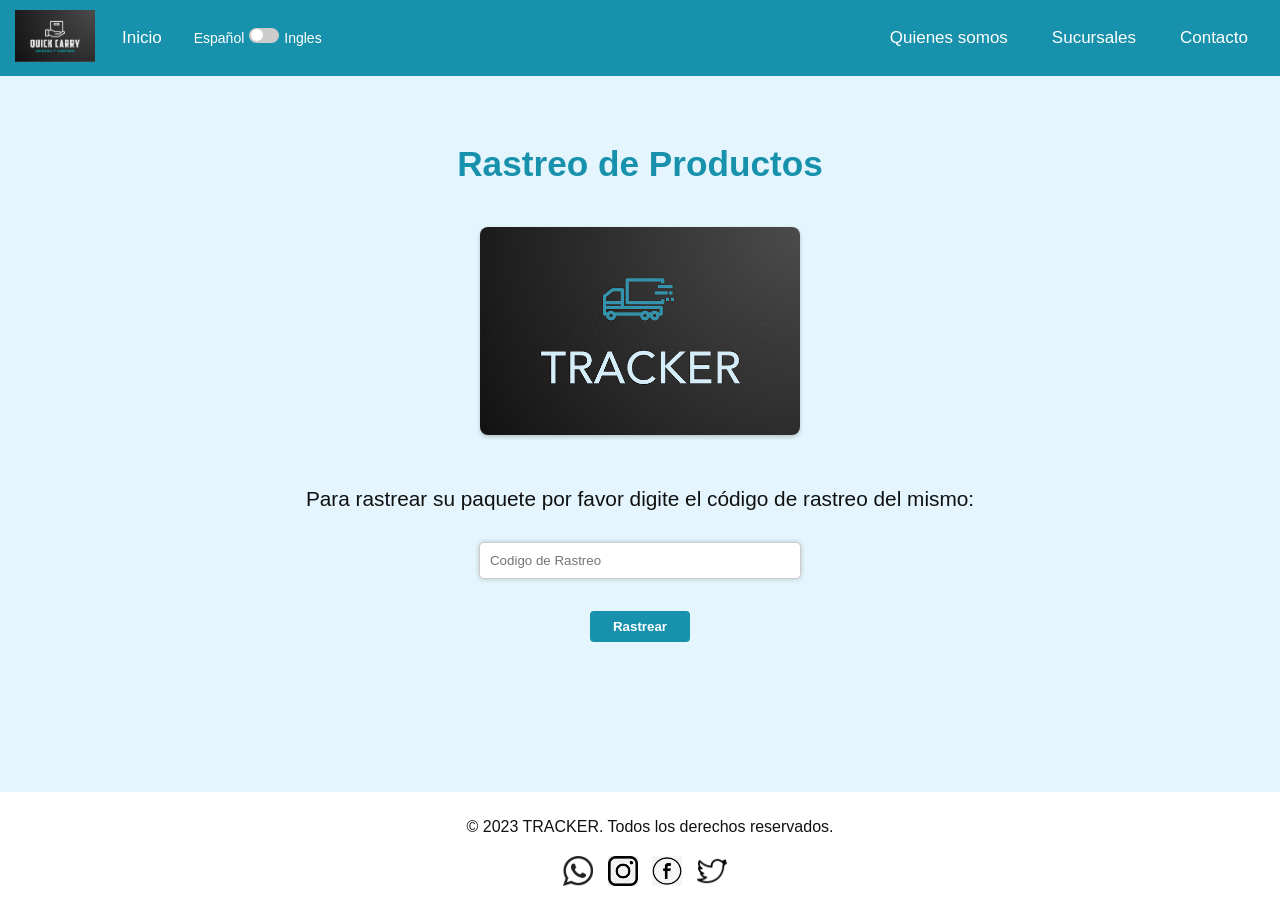
<file: Html/seguimiento.html>
<!DOCTYPE html>
<html lang="en">
<head>
    <meta charset="UTF-8">
    <meta name="viewport" content="width=device-width, initial-scale=1.0">
    <title>Seguimiento</title>
    <link rel="stylesheet" href="/Css/seguimiento.css">
    <script src="/JavaScript/navbar.js"></script>
    <script src="/JavaScript/seguimiento.js"></script>
</head>
<body>
  <header>
    <nav>
      <div class="izquierda">
        <div class="logo">
          <img src="/Imagenes/quickcarry1.png" alt="Logo del QuickCarry" />
        </div>
        <ul>
          <div class="elementoNav">
            <li><a href="index.html">Inicio</a></li>
          </div>
        </ul>
        <div class="idioma-container">
          <span class="idioma-label">Español</span>
          <label class="switch">
            <input type="checkbox" id="idiomaCheckbox">
            <span class="slider round"></span>
          </label>
          <span class="idioma-label">Ingles</span>
        </div>
        <script>
          const checkbox = document.getElementById('idiomaCheckbox');

          checkbox.addEventListener('change', function () {
            if (checkbox.checked) {
              localStorage.setItem('idioma', 'ingles');
              window.location.href = '/HTML EN/seguimiento.html';
            } else {
              localStorage.setItem('idioma', 'espanol');
              window.location.href = '/HTML/seguimiento.html';
            }
          });

          const idiomaSeleccionado = localStorage.getItem('idioma');

          if (idiomaSeleccionado === 'ingles') {
            checkbox.checked = true;
          } else {
            checkbox.checked = false;
          }
        </script>
      </div>
      <div class="derecha">
            <ul>
              <div class="elementoNav">
                <li><a href="/Html/quienesSomos.html">Quienes somos</a></li>
              </div>
              <div class="elementoNav">
                <li><a href="/Html/sucursales.html">Sucursales</a></li>
              </div>
              <div class="elementoNav">
                <li><a href="/Html/contacto.html">Contacto</a></li>
              </div>
            </ul>
            <button id="menu-toggle" class="hamburger" aria-label="Abrir menú">
              <span class="bar"></span>
              <span class="bar"></span>
              <span class="bar"></span>
            </button>
          </div>
        </nav>
      </header>

      <h1>Rastreo de Productos</h1>

      <div class="container">

        <div id="logo">
            <img src="/Imagenes/LogoDelSistema.png" alt="Logo Tracker" >
        </div>

        <div class="formRastreo">
            <form method="get" id="rastrearForm">
                <label for="codRastreo">Para rastrear su paquete por favor digite el código de rastreo del mismo:</label>
                <input type="text" name="codRastreo" id="codRastreo" placeholder="Codigo de Rastreo" required>
                <button type="submit" id="rastrear">Rastrear</button>
            </form>
        </div>
      </div>

      <footer>
        <p>&copy; 2023 TRACKER. Todos los derechos reservados.</p>
        <div class="social-icons">
          <a href="#"><img src="/Imagenes/whatsapp.png" alt="WhatsApp" /></a>
          <a href="#"><img src="/Imagenes/instagram.png" alt="Instagram" /></a>
          <a href="#"><img src="/Imagenes/facebook.png" alt="Facebook" /></a>
          <a href="#"><img src="/Imagenes/twitter.png" alt="Twitter" /></a>
        </div>
      </footer>

      <script src="/node_modules/sweetalert2/dist/sweetalert2.all.min.js"></script>
</body>
</html>
</file>
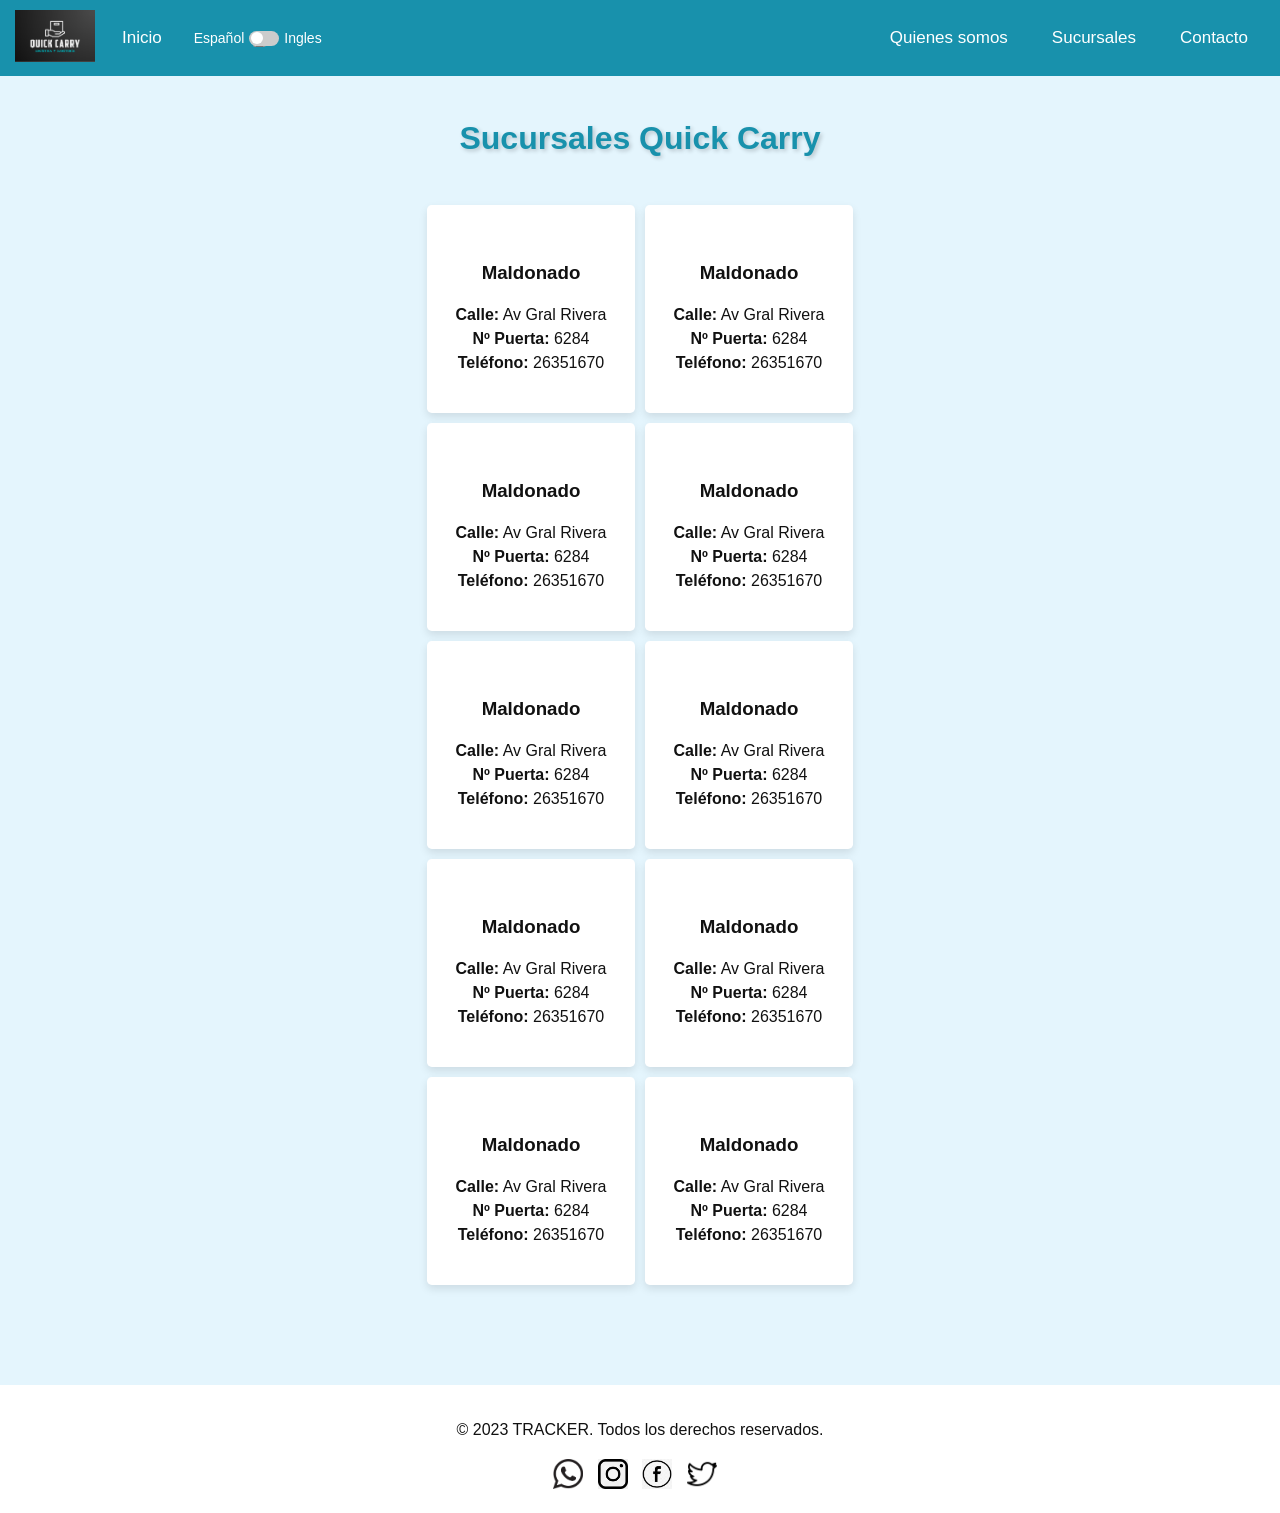
<file: Html/sucursales.html>
<!DOCTYPE html>
<html lang="en">
<head>
    <meta charset="UTF-8">
    <meta name="viewport" content="width=device-width, initial-scale=1.0">
    <title>Sucursales</title>
    <link rel="stylesheet" href="/Css/sucursales.css">
    <script src="/JavaScript/navbar.js"></script>
    <script src="/JavaScript/sucursales.js"></script>
</head>
<body>
  <header>
    <nav>
      <div class="izquierda">
        <div class="logo">
          <img src="/Imagenes/quickcarry1.png" alt="Logo del QuickCarry" />
        </div>
        <ul>
          <div class="elementoNav">
            <li><a href="index.html">Inicio</a></li>
          </div>
        </ul>
        <div class="idioma-container">
          <span class="idioma-label">Español</span>
          <label class="switch">
            <input type="checkbox" id="idiomaCheckbox">
            <span class="slider round"></span>
          </label>
          <span class="idioma-label">Ingles</span>
        </div>
        <script>
          const checkbox = document.getElementById('idiomaCheckbox');

          checkbox.addEventListener('change', function () {
            if (checkbox.checked) {
              localStorage.setItem('idioma', 'ingles');
              window.location.href = '/HTML EN/sucursales.html';
            } else {
              localStorage.setItem('idioma', 'espanol');
              window.location.href = '/HTML/sucursales.html';
            }
          });

          const idiomaSeleccionado = localStorage.getItem('idioma');

          if (idiomaSeleccionado === 'ingles') {
            checkbox.checked = true;
          } else {
            checkbox.checked = false;
          }
        </script>
      </div>
      <div class="derecha">
        <ul>
          <div class="elementoNav">
            <li><a href="/Html/quienesSomos.html">Quienes somos</a></li>
          </div>
          <div class="elementoNav">
            <li><a href="/Html/sucursales.html">Sucursales</a></li>
          </div>
          <div class="elementoNav">
            <li><a href="/Html/contacto.html">Contacto</a></li>
          </div>
        </ul>
        <button id="menu-toggle" class="hamburger" aria-label="Abrir menú">
          <span class="bar"></span>
          <span class="bar"></span>
          <span class="bar"></span>
        </button>
      </div>
    </nav>
  </header>

      <h1>Sucursales Quick Carry</h1>

      <div class="container" id="container">
        <div class="sucursal">
            <h3>Maldonado</h3>
            <span><span class="negrita">Calle:</span> Av Gral Rivera</span>
            <span><span class="negrita">Nº Puerta:</span> 6284</span>
            <span><span class="negrita">Teléfono:</span> 26351670</span>
        </div>
        <div class="sucursal">
            <h3>Maldonado</h3>
            <span><span class="negrita">Calle:</span> Av Gral Rivera</span>
            <span><span class="negrita">Nº Puerta:</span> 6284</span>
            <span><span class="negrita">Teléfono:</span> 26351670</span>
        </div>
        <div class="sucursal">
            <h3>Maldonado</h3>
            <span><span class="negrita">Calle:</span> Av Gral Rivera</span>
            <span><span class="negrita">Nº Puerta:</span> 6284</span>
            <span><span class="negrita">Teléfono:</span> 26351670</span>
        </div>
        <div class="sucursal">
            <h3>Maldonado</h3>
            <span><span class="negrita">Calle:</span> Av Gral Rivera</span>
            <span><span class="negrita">Nº Puerta:</span> 6284</span>
            <span><span class="negrita">Teléfono:</span> 26351670</span>
        </div>
        <div class="sucursal">
            <h3>Maldonado</h3>
            <span><span class="negrita">Calle:</span> Av Gral Rivera</span>
            <span><span class="negrita">Nº Puerta:</span> 6284</span>
            <span><span class="negrita">Teléfono:</span> 26351670</span>
        </div>
        <div class="sucursal">
            <h3>Maldonado</h3>
            <span><span class="negrita">Calle:</span> Av Gral Rivera</span>
            <span><span class="negrita">Nº Puerta:</span> 6284</span>
            <span><span class="negrita">Teléfono:</span> 26351670</span>
        </div>
        <div class="sucursal">
            <h3>Maldonado</h3>
            <span><span class="negrita">Calle:</span> Av Gral Rivera</span>
            <span><span class="negrita">Nº Puerta:</span> 6284</span>
            <span><span class="negrita">Teléfono:</span> 26351670</span>
        </div>
        <div class="sucursal">
            <h3>Maldonado</h3>
            <span><span class="negrita">Calle:</span> Av Gral Rivera</span>
            <span><span class="negrita">Nº Puerta:</span> 6284</span>
            <span><span class="negrita">Teléfono:</span> 26351670</span>
        </div>
        <div class="sucursal">
            <h3>Maldonado</h3>
            <span><span class="negrita">Calle:</span> Av Gral Rivera</span>
            <span><span class="negrita">Nº Puerta:</span> 6284</span>
            <span><span class="negrita">Teléfono:</span> 26351670</span>
        </div>
        <div class="sucursal">
            <h3>Maldonado</h3>
            <span><span class="negrita">Calle:</span> Av Gral Rivera</span>
            <span><span class="negrita">Nº Puerta:</span> 6284</span>
            <span><span class="negrita">Teléfono:</span> 26351670</span>
        </div>
      </div>

      <footer>
        <p>&copy; 2023 TRACKER. Todos los derechos reservados.</p>
        <div class="social-icons">
          <a href="#"><img src="/Imagenes/whatsapp.png" alt="WhatsApp" /></a>
          <a href="#"><img src="/Imagenes/instagram.png" alt="Instagram" /></a>
          <a href="#"><img src="/Imagenes/facebook.png" alt="Facebook" /></a>
          <a href="#"><img src="/Imagenes/twitter.png" alt="Twitter" /></a>
        </div>
      </footer>
</body>
</html>
</file>
<file: Css/contacto.css>
body {
    background-color: #e4f5fd;
    color: #111111;
    font-family: Arial, sans-serif;
    margin: 0;
    padding: 0;
}

header {
    background-color: #1891ac;
    color: #ffffff;
    padding: 10px 15px;
    position: fixed;
    top: 0;
    left: 0;
    right: 0;
    z-index: 9999;
}

nav {
    display: flex;
    justify-content: space-between;
    align-items: center;
}

.logo img {
    width: 80px;
}

.izquierda {
    display: flex;
    align-items: center;
}

.izquierda ul,
.derecha ul {
    margin: 0;
    padding: 0;
    list-style: none;
    display: flex;
    align-items: center;
}

.izquierda ul li a,
.derecha ul li a {
    color: #ffffff;
    text-decoration: none;
    font-size: 17px;
}

.elementoNav {
    display: flex;
    justify-content: center;
    align-items: center;
    padding: 10px 17px;
    margin-left: 10px;
    transition: background-color 0.6s;
}

.elementoNav:hover {
    background-color: #ffffff;
    cursor: pointer;
}

.elementoNav:hover a {
    color: #02415f;
}

.hamburger {
    display: none;
    background: transparent;
    border: none;
    cursor: pointer;
    padding: 10px;
}

.bar {
    background-color: #ffffff;
    display: block;
    height: 2px;
    width: 25px;
    margin: 4px auto;
    transition: background-color 0.3s;
}

@media screen and (max-width: 600px) {
    .hamburger {
        display: block;
    }

    .derecha ul {
        display: none;
        position: absolute;
        top: 70px;
        right: 0;
        background-color: #1891ac;
        width: 100%;
        box-shadow: 0px 0px 10px rgba(0, 0, 0, 0.1);
        border-top: 2px solid #ffffff;
    }

    .derecha ul.show-menu {
        display: block;
    }

    .derecha ul li {
        padding: 10px;
        text-align: center;
    }
}

.introduccion {
    text-align: center;
    padding: 50px;
    background-color: #e4f5fd;
    margin-top: 60px;
}

h1 {
    font-size: 32px;
    color: #1891ac;
    margin-bottom: 20px;
}

p {
    font-size: 18px;
    color: #333;
    margin-bottom: 10px;
}

.contenedor {
    max-width: 800px;
    margin: 90px auto; 
    padding: 20px;
    background-color: #fff;
    box-shadow: 0 0 10px rgba(0, 0, 0, 0.1);
    border-radius: 10px;
}

.informacion {
    display: flex;
    flex-wrap: wrap;
    margin-bottom: 20px;
}

.mapa {
    width: 50%;
    max-width: 5px; 
    margin-right: 20px;
    float: left;
}

.detalles {
    flex: 1;
    padding: 20px;
    box-sizing: border-box; 
}

.detalles {
    flex: 1;
    padding: 20px;
    box-sizing: border-box;
}

.detalles h2 {
    font-size: 20px;
}

.detalles p {
    font-size: 16px;
    margin: 10px 0;
}

.contact-form {
    max-width: 600px;
    margin: 0 auto;
    padding: 20px;
    background-color: #ffffff; 
    box-shadow: 0 4px 12px rgba(0, 0, 0, 0.2); 
    border-radius: 10px;
}

.contact-form form {
    display: flex;
    flex-direction: column;
}

.contact-form .form-group {
    margin: 10px 0;
}

#mensaje {
    resize: none;
}

.contact-form label {
    font-weight: bold;
}

.contact-form input[type="text"],
.contact-form input[type="email"],
.contact-form textarea {
    width: 100%;
    padding: 10px;
    border: 1px solid #ccc;
    border-radius: 5px;
}

.contact-form button {
    background-color: #1891ac;
    color: #fff;
    padding: 10px 20px;
    border: none;
    border-radius: 5px;
    cursor: pointer;
}

.contact-form button:hover {
    background-color: #02415f;
}

footer {
    background-color: #ffffff;
    color: #111111;
    padding: 20px;
    text-align: center;
}

.social-icons {
    margin-top: 20px;
}

.social-icons a {
    margin-right: 10px;
}

.social-icons img {
    width: 30px;
    height: 30px;
}

#menu-toggle {
    margin-left: 10px;
}

.idioma-container {
    display: flex;
    align-items: center;
    margin-left: 10px;
}

.idioma-label {
    flex: 1;
    text-align: center;
    margin: 0 5px;
    color: #ffffff;
    font-size: 14px; 
}

.switch {
    position: relative;
    display: inline-block;
    width: 30px; 
    height: 15px; 
}

.slider {
    position: absolute;
    cursor: pointer;
    top: 0;
    left: 0;
    right: 0;
    bottom: 0;
    background-color: #ccc;
    transition: 0.4s;
    border-radius: 15px; 
}

.slider:before {
    position: absolute;
    content: "";
    height: 12px; 
    width: 12px; 
    left: 2px;
    bottom: 2px;
    background-color: white;
    transition: 0.4s;
    border-radius: 50%;
}

input:checked+.slider {
    background-color: #2196F3;
}

input:checked+.slider:before {
    transform: translateX(16px);
}
</file>
<file: Css/quienesSomos.css>
body {
    background-color: #e4f5fd;
    color: #111111;
    font-family: Arial, sans-serif;
    margin: 0;
    padding: 0;
}
  
header {
    background-color: #1891ac;
    color: #ffffff;
    padding: 10px 15px;
    position: fixed;
    top: 0; 
    left: 0; 
    right: 0; 
    z-index: 9999; 
}

nav {
    display: flex;
    justify-content: space-between;
    align-items: center;
}
  
.logo img {
    width: 80px;
 }
  
.izquierda {
    display: flex;
    align-items: center;
}
  
.izquierda ul,
.derecha ul {
    margin: 0;
    padding: 0;
    list-style: none;
    display: flex;
    align-items: center;
}
  
.izquierda ul li a,
.derecha ul li a {
    color: #ffffff;
    text-decoration: none;
    font-size: 17px;
}

.elementoNav {
  display: flex;
  justify-content: center;
  align-items: center;
  padding: 10px 17px;
  margin-left: 10px;
  transition: background-color 0.6s;
}

.elementoNav:hover {
  background-color: #ffffff;
  cursor: pointer;
}

.elementoNav:hover a {
  color: #02415f;
}

.hamburger {
  display: none; 
  background: transparent;
  border: none;
  cursor: pointer;
  padding: 10px;
}

.bar {
  background-color: #ffffff;
  display: block;
  height: 2px;
  width: 25px;
  margin: 4px auto;
  transition: background-color 0.3s;
}

@media screen and (max-width: 600px) {
  .hamburger {
      display: block; 
  }

  .derecha ul {
      display: none;
      position: absolute;
      top: 70px; 
      right: 0;
      background-color: #1891ac;
      width: 100%;
      box-shadow: 0px 0px 10px rgba(0, 0, 0, 0.1);
      border-top: 2px solid #ffffff;
  }
  
  .derecha ul.show-menu {
      display: block;
  }
  
  .derecha ul li {
      padding: 10px;
      text-align: center;
  }
}

.titulo{
    text-align: center;
    margin-top: 120px;
    margin-bottom: 20px;
    color: #1891ac;
}

.titulo h1 {
    font-size: 2.5rem; 
    margin-bottom: 10px; 
}
  
.titulo h2 {
    font-size: 1.5rem; 
    margin: 0; 
}

.container {
    max-width: 85%; 
    margin: 0 auto; 
    margin-bottom: 5vw;
    margin-top: 100px;
}

.fila {
  display: flex;
  align-items: center;
  justify-content: center;
  flex-wrap: wrap;
  margin-bottom: 80px;
  height: 30vh; 
}


.div1 {
  flex: 3; 
  padding: 20px;
  background-color: #f8f8f8;
  display: flex;
  justify-content: center;
  align-items: center;
}

.div2 {
  flex: 1; 
  width: 5000px;
  height: 30%;
  display: flex;
  justify-content: center;
  align-items: center;
}

.div2 img {
  max-width: 100%;
  height: auto;
}

.div1 p {
  margin: 0;
}

@media screen and (max-width: 750px) {
  .fila {
    flex-direction: column; 
    height: auto; 
    gap: 15px;
    width: 100%;
  }

  #columnaRevertida {
    display: flex;
    flex-direction: column-reverse;
    align-items: center;
    justify-content: center;
    margin-bottom: 80px;
    height: auto; 
    gap: 15px;
  }

  .div1,
  .div2 {
    flex: none;
    width: 100%; 
  }

  .div1 p,
  .div2 img {
    max-width: 100%; 
  }

  .container{
    width: 100%;
  }

  .div1{
    width: 90%;
  }

}

span {
  color: #1891ac; 
  font-weight: bold; 
}

.resaltado {
    color: #1891ac; 
    font-weight: bold; 
}

footer {
    background-color: #ffffff;
    color: #111111;
    padding: 20px;
    text-align: center;
    margin-top: 100px;
}
  
.social-icons {
    margin-top: 20px;
}
  
.social-icons a {
    margin-right: 10px;
}
  
.social-icons img {
    width: 30px;
    height: 30px;
}

#menu-toggle {
  margin-left: 10px;
}

.idioma-container {
  display: flex;
  align-items: center;
  margin-left: 10px;
}

.idioma-label {
  flex: 1;
  text-align: center;
  margin: 0 5px;
  color: #ffffff;
  font-size: 14px; 
}

.switch {
  position: relative;
  display: inline-block;
  width: 30px; 
  height: 15px; 
}

.slider {
  position: absolute;
  cursor: pointer;
  top: 0;
  left: 0;
  right: 0;
  bottom: 0;
  background-color: #ccc;
  transition: 0.4s;
  border-radius: 15px; 
}

.slider:before {
  position: absolute;
  content: "";
  height: 12px; 
  width: 12px; 
  left: 2px;
  bottom: 2px;
  background-color: white;
  transition: 0.4s;
  border-radius: 50%;
}

input:checked+.slider {
  background-color: #2196F3;
}

input:checked+.slider:before {
  transform: translateX(16px);
}
</file>
<file: Css/seguimiento.css>
body {
    background-color: #e4f5fd;
    color: #111111;
    font-family: Arial, sans-serif;
    margin: 0;
    padding: 0;
    box-sizing: border-box;
}

header {
    background-color: #1891ac;
    color: #ffffff;
    padding: 10px 15px;
    position: fixed;
    top: 0;
    left: 0;
    right: 0;
    z-index: 9999;
}

nav {
    display: flex;
    justify-content: space-between;
    align-items: center;
}

.logo img {
    width: 80px;
}

.izquierda {
    display: flex;
    align-items: center;
}

.izquierda ul,
.derecha ul {
    margin: 0;
    padding: 0;
    list-style: none;
    display: flex;
    align-items: center;
}

.izquierda ul li a,
.derecha ul li a {
    color: #ffffff;
    text-decoration: none;
    font-size: 17px;
}

.elementoNav {
    display: flex;
    justify-content: center;
    align-items: center;
    padding: 10px 17px;
    margin-left: 10px;
    transition: background-color 0.6s;
}

.elementoNav:hover {
    background-color: #ffffff;
    cursor: pointer;
}

.elementoNav:hover a {
    color: #02415f;
}

h1 {
    text-align: center;
    margin-top: 9rem;
    margin-bottom: 2.7rem;
    font-size: 2.2rem;
    color: #1891ac;
}

.container {
    display: flex;
    flex-direction: column;
    justify-content: center;
    align-items: center;
    text-align: center;
}

#logo {
    width: 20rem;
    height: auto;
    margin-bottom: 3rem;
}

#logo img {
    width: 100%;
    border-radius: 0.5rem;
    box-shadow: 0 2px 4px rgba(0, 0, 0, 0.2);
    transition: box-shadow 0.3s;
}

#logo img:hover {
    box-shadow: 3px 4px 8px rgba(0, 0, 0, 0.4);
}

form {
    display: flex;
    flex-direction: column;
    justify-content: center;
    align-items: center;
    max-width: 100%;
    margin: 0 auto;
}

label {
    display: block;
    margin-bottom: 1rem;
    font-size: 1.3rem;
}

input {
    max-width: 100%;
    margin: 15px 0 auto;
    margin-bottom: 2rem;
    padding: 10px;
    border: 1px solid #ccc;
    border-radius: 5px;
    box-shadow: 0 0 5px rgba(0, 0, 0, 0.2);
    transition: box-shadow 0.3s;
}

input:hover {
    box-shadow: 0 0 10px rgba(0, 0, 0, 0.3);
}

button {
    background-color: #1891ac;
    color: #ffffff;
    border: none;
    padding: 8px 18px;
    cursor: pointer;
    border-radius: 4px;
    max-width: 100%;
    margin: 0 auto;
    box-shadow: 0 0 0 transparent;
    transition: box-shadow 0.3s;
    font-weight: bold;
}

button:hover {
    background-color: #178b9e;
    box-shadow: 0 0 10px rgba(0, 0, 0, 0.3);
}

@media (max-height: 770px) {
    footer {
        background-color: #ffffff;
        color: #111111;
        padding: 20px;
        text-align: center;
        margin-top: 20px;
    }
}

@media (min-height: 771px) {
    footer {
        position: fixed;
        bottom: 0;
        width: 100%;
        background-color: #ffffff;
        color: #111111;
        padding: 10px;
        text-align: center;
    }
}

.social-icons {
    margin-top: 20px;
}

.social-icons a {
    margin-right: 10px;
}

.social-icons img {
    width: 30px;
    height: 30px;
}

@media (min-width: 769px) {
    .izquierda {
        flex-direction: row;
        align-items: center;
    }

    .derecha {
        display: flex;
    }

    .elementoNav {
        margin-left: 10px;
        margin-top: 0;
    }

    h1 {
        font-size: 2.2rem;
        margin-top: 9rem;
    }

    #logo {
        width: 20rem;
    }

    label {
        font-size: 1.3rem;
    }

    input {
        width: 300px;
    }

    button {
        width: 100px;
    }
}

.hamburger {
    display: none;
    background: transparent;
    border: none;
    cursor: pointer;
    padding: 10px;
}

.bar {
    background-color: #ffffff;
    display: block;
    height: 2px;
    width: 25px;
    margin: 4px auto;
    transition: background-color 0.3s;
}

@media screen and (max-width: 600px) {
    .hamburger {
        display: block;
    }

    .derecha ul {
        display: none;
        position: absolute;
        top: 70px;
        right: 0;
        background-color: #1891ac;
        width: 100%;
        box-shadow: 0px 0px 10px rgba(0, 0, 0, 0.1);
        border-top: 2px solid #ffffff;
    }

    .derecha ul.show-menu {
        display: block;
    }

    .derecha ul li {
        padding: 10px;
        text-align: center;
    }
}

#menu-toggle {
    margin-left: 10px;
}

.idioma-container {
    display: flex;
    align-items: center;
    margin-left: 10px;
}

.idioma-label {
    flex: 1;
    text-align: center;
    margin: 0 5px;
    color: #ffffff;
    font-size: 14px;
    
}

.switch {
    position: relative;
    display: inline-block;
    width: 30px;
    height: 15px;
}

.slider {
    position: absolute;
    cursor: pointer;
    top: 5px;
    left: 0;
    right: 0;
    bottom: -5px;
    background-color: #ccc;
    transition: 0.4s;
    border-radius: 15px;
}

.slider:before {
    position: absolute;
    content: "";
    height: 12px;
    width: 12px;
    left: 2px;
    bottom: 2px;
    background-color: white;
    transition: 0.4s;
    border-radius: 50%;
}

.switch input {
    display: none;
}

.switch input:checked+.slider {
    background-color: #2196F3;
}

.switch input:checked+.slider:before {
    transform: translateX(16px);
    color: #ffffff;
}
</file>
<file: Css/sucursales.css>
body {
    background-color: #e4f5fd;
    color: #111111;
    font-family: Arial, sans-serif;
    margin: 0;
    padding: 0;
    box-sizing: border-box;
}
  
header {
    background-color: #1891ac;
    color: #ffffff;
    padding: 10px 15px;
    position: fixed;
    top: 0; 
    left: 0; 
    right: 0; 
    z-index: 9999; 
}

nav {
    display: flex;
    justify-content: space-between;
    align-items: center;
}
  
.logo img {
    width: 80px;
 }
  
.izquierda {
    display: flex;
    align-items: center;
}
  
.izquierda ul,
.derecha ul {
    margin: 0;
    padding: 0;
    list-style: none;
    display: flex;
    align-items: center;
}
  
.izquierda ul li a,
.derecha ul li a {
    color: #ffffff;
    text-decoration: none;
    font-size: 17px;
}

.elementoNav {
  display: flex;
  justify-content: center;
  align-items: center;
  padding: 10px 17px;
  margin-left: 10px;
  transition: background-color 0.6s;
}

.elementoNav:hover {
  background-color: #ffffff;
  cursor: pointer;
}

.elementoNav:hover a {
    color: #02415f;
}

.hamburger {
    display: none; 
    background: transparent;
    border: none;
    cursor: pointer;
    padding: 10px;
}
  
.bar {
    background-color: #ffffff;
    display: block;
    height: 2px;
    width: 25px;
    margin: 4px auto;
    transition: background-color 0.3s;
}
  
@media screen and (max-width: 600px) {
    .hamburger {
        display: block; 
    }

    .derecha ul {
        display: none;
        position: absolute;
        top: 70px; 
        right: 0;
        background-color: #1891ac;
        width: 100%;
        box-shadow: 0px 0px 10px rgba(0, 0, 0, 0.1);
        border-top: 2px solid #ffffff;
    }
    
    .derecha ul.show-menu {
        display: block;
    }
    
    .derecha ul li {
        padding: 10px;
        text-align: center;
    }
}

h1{
    text-align: center;
    color: #1891ac;
    margin-top: 7.5rem;
    margin-bottom: 3rem;
    text-shadow: 2px 2px 4px rgba(0, 0, 0, 0.2);
}

.container{
    margin: auto;
    width: 50%;
    display: flex;
    flex-direction: row;
    justify-content: center;
    align-items: center;
    flex-wrap: wrap;
    gap: 10px;
}

.sucursal{
    display: flex;
    flex-direction: column;
    justify-content: center;
    align-items: center;
    width: 13rem;
    height: 13rem;
    border-radius: 0.3rem;
    box-shadow: 0 4px 8px rgba(0, 0, 0, 0.1);
    background-color: #ffffff;
}

div > span{
    margin: 3px;
}

.negrita{
    font-weight: bold;
}

footer {
    background-color: #ffffff;
    color: #111111;
    padding: 20px;
    text-align: center;
    margin-top: 100px;
}
  
.social-icons {
    margin-top: 20px;
}
  
.social-icons a {
    margin-right: 10px;
}
  
.social-icons img {
    width: 30px;
    height: 30px;
}


#menu-toggle {
    margin-left: 10px;
}

.idioma-container {
    display: flex;
    align-items: center;
    margin-left: 10px;
}

.idioma-label {
    flex: 1;
    text-align: center;
    margin: 0 5px;
    color: #ffffff;
    font-size: 14px; 
}

.switch {
    position: relative;
    display: inline-block;
    width: 30px; 
    height: 15px; 
}

.slider {
    position: absolute;
    cursor: pointer;
    top: 0;
    left: 0;
    right: 0;
    bottom: 0;
    background-color: #ccc;
    transition: 0.4s;
    border-radius: 15px; 
}

.slider:before {
    position: absolute;
    content: "";
    height: 12px; 
    width: 12px; 
    left: 2px;
    bottom: 2px;
    background-color: white;
    transition: 0.4s;
    border-radius: 50%;
}

input:checked+.slider {
    background-color: #2196F3;
}

input:checked+.slider:before {
    transform: translateX(16px);
}
</file>
<file: Css/infoPaquetes.css>
body {
    background-color: #e4f5fd;
    color: #111111;
    font-family: Arial, sans-serif;
    margin: 0;
    padding: 0;
    box-sizing: border-box;
}

header {
    background-color: #1891ac;
    color: #ffffff;
    padding: 10px 15px;
    position: fixed;
    top: 0;
    left: 0;
    right: 0;
    z-index: 9999;
}

nav {
    display: flex;
    justify-content: space-between;
    align-items: center;
}

.logo img {
    width: 80px;
}

.izquierda {
    display: flex;
    align-items: center;
}

.izquierda ul,
.derecha ul {
    margin: 0;
    padding: 0;
    list-style: none;
    display: flex;
    align-items: center;
}

.izquierda ul li a,
.derecha ul li a {
    color: #ffffff;
    text-decoration: none;
    font-size: 17px;
}

.elementoNav {
    display: flex;
    justify-content: center;
    align-items: center;
    padding: 10px 17px;
    margin-left: 10px;
    transition: background-color 0.6s;
}

.elementoNav:hover {
    background-color: #ffffff;
    cursor: pointer;
}

.elementoNav:hover a {
    color: #02415f;
}

.container {
    max-width: 800px;
    margin: 0 auto;
    padding: 20px;
    background-color: #fff;
    box-shadow: 0 0 10px rgba(0, 0, 0, 0.1);
    margin-top: 9rem;
    border-radius: 0.3rem;
    box-sizing: border-box;
}

h1 {
    text-align: center;
    color: #1891ac;
    font-size: 1.8rem; 
}


.datos {
    background-color: #fff;
    border: 1px solid #ddd;
    padding: 15px;
    margin: 15px 0;
    border-radius: 5px;
}

.estado {
    color: #1891ac;
    font-weight: bold;
    font-size: 1.2rem; 
}

.infoPaquete {
    margin-top: 10px;
    font-size: 1rem; 
}


.icon {
    margin-right: 10px;
    font-size: 24px;
}

.icon {
    margin-right: 5px;
    font-size: 20px; 
}

.btn-volver {
    display: block;
    margin-top: 20px;
    text-align: center;
    text-decoration: none;
    background-color: #1891ac;
    color: #fff;
    padding: 10px 15px;
    border-radius: 5px;
    font-size: 14px; 
}

.btn-volver:hover {
    background-color: #14768c;
}

@media (max-height: 770px) {
    footer {
        background-color: #ffffff;
        color: #111111;
        padding: 20px;
        text-align: center;
        margin-top: 20px;
    }
}

@media (min-height: 771px) {
    footer {
        position: fixed;
        bottom: 0;
        width: 100%;
        background-color: #ffffff;
        color: #111111;
        padding: 10px;
        text-align: center;
    }
}

.social-icons {
    margin-top: 20px;
}

.social-icons a {
    margin-right: 10px;
}

.social-icons img {
    width: 30px;
    height: 30px;
}

@media screen and (max-width: 768px) {
    .logo img {
        width: 60px;
    }

    .izquierda ul,
    .derecha ul {
        display: none;
        flex-direction: column;
        position: absolute;
        top: 60px;
        left: 0;
        right: 0;
        background-color: #1891ac;
        text-align: center;
    }

    .izquierda ul.active,
    .derecha ul.active {
        display: flex;
    }

    .menu-toggle {
        display: block;
        cursor: pointer;
        padding: 10px;
    }

    .bar {
        width: 25px;
        height: 3px;
        background-color: #fff;
        margin: 3px 0;
        transition: 0.4s;
    }

    .menu-toggle.active .bar:nth-child(1) {
        transform: rotate(-45deg) translate(-5px, 6px);
    }

    .menu-toggle.active .bar:nth-child(2) {
        opacity: 0;
    }

    .menu-toggle.active .bar:nth-child(3) {
        transform: rotate(45deg) translate(-5px, -6px);
    }
}

.hamburger {
    display: none; 
    background: transparent;
    border: none;
    cursor: pointer;
    padding: 10px;
}

.bar {
    background-color: #ffffff;
    display: block;
    height: 2px;
    width: 25px;
    margin: 4px auto;
    transition: background-color 0.3s;
}

@media screen and (max-width: 600px) {
    .hamburger {
      display: block; 
    }

    .derecha ul {
        display: none;
        position: absolute;
        top: 70px; 
        right: 0;
        background-color: #1891ac;
        width: 100%;
        box-shadow: 0px 0px 10px rgba(0, 0, 0, 0.1);
        border-top: 2px solid #ffffff;
      }

      .derecha ul.show-menu {
        display: block;
      }

      .derecha ul li {
        padding: 10px;
        text-align: center;
      }

      #menu-toggle {
        margin-left: 10px;
    }
    
}

.idioma-container {
    display: flex;
    align-items: center;
    margin-left: 10px;
}

.idioma-label {
    flex: 1;
    text-align: center;
    margin: 0 5px;
    color: #ffffff;
    font-size: 14px; 
}

.switch {
    position: relative;
    display: inline-block;
    width: 30px; 
    height: 15px; 
}

.slider {
    position: absolute;
    cursor: pointer;
    top: 0;
    left: 0;
    right: 0;
    bottom: 0;
    background-color: #ccc;
    transition: 0.4s;
    border-radius: 15px; 
}

.slider:before {
    position: absolute;
    content: "";
    height: 12px; 
    width: 12px; 
    left: 2px;
    bottom: 2px;
    background-color: white;
    transition: 0.4s;
    border-radius: 50%;
}

input:checked+.slider {
    background-color: #2196F3;
}

input:checked+.slider:before {
    transform: translateX(16px);
}
</file>
